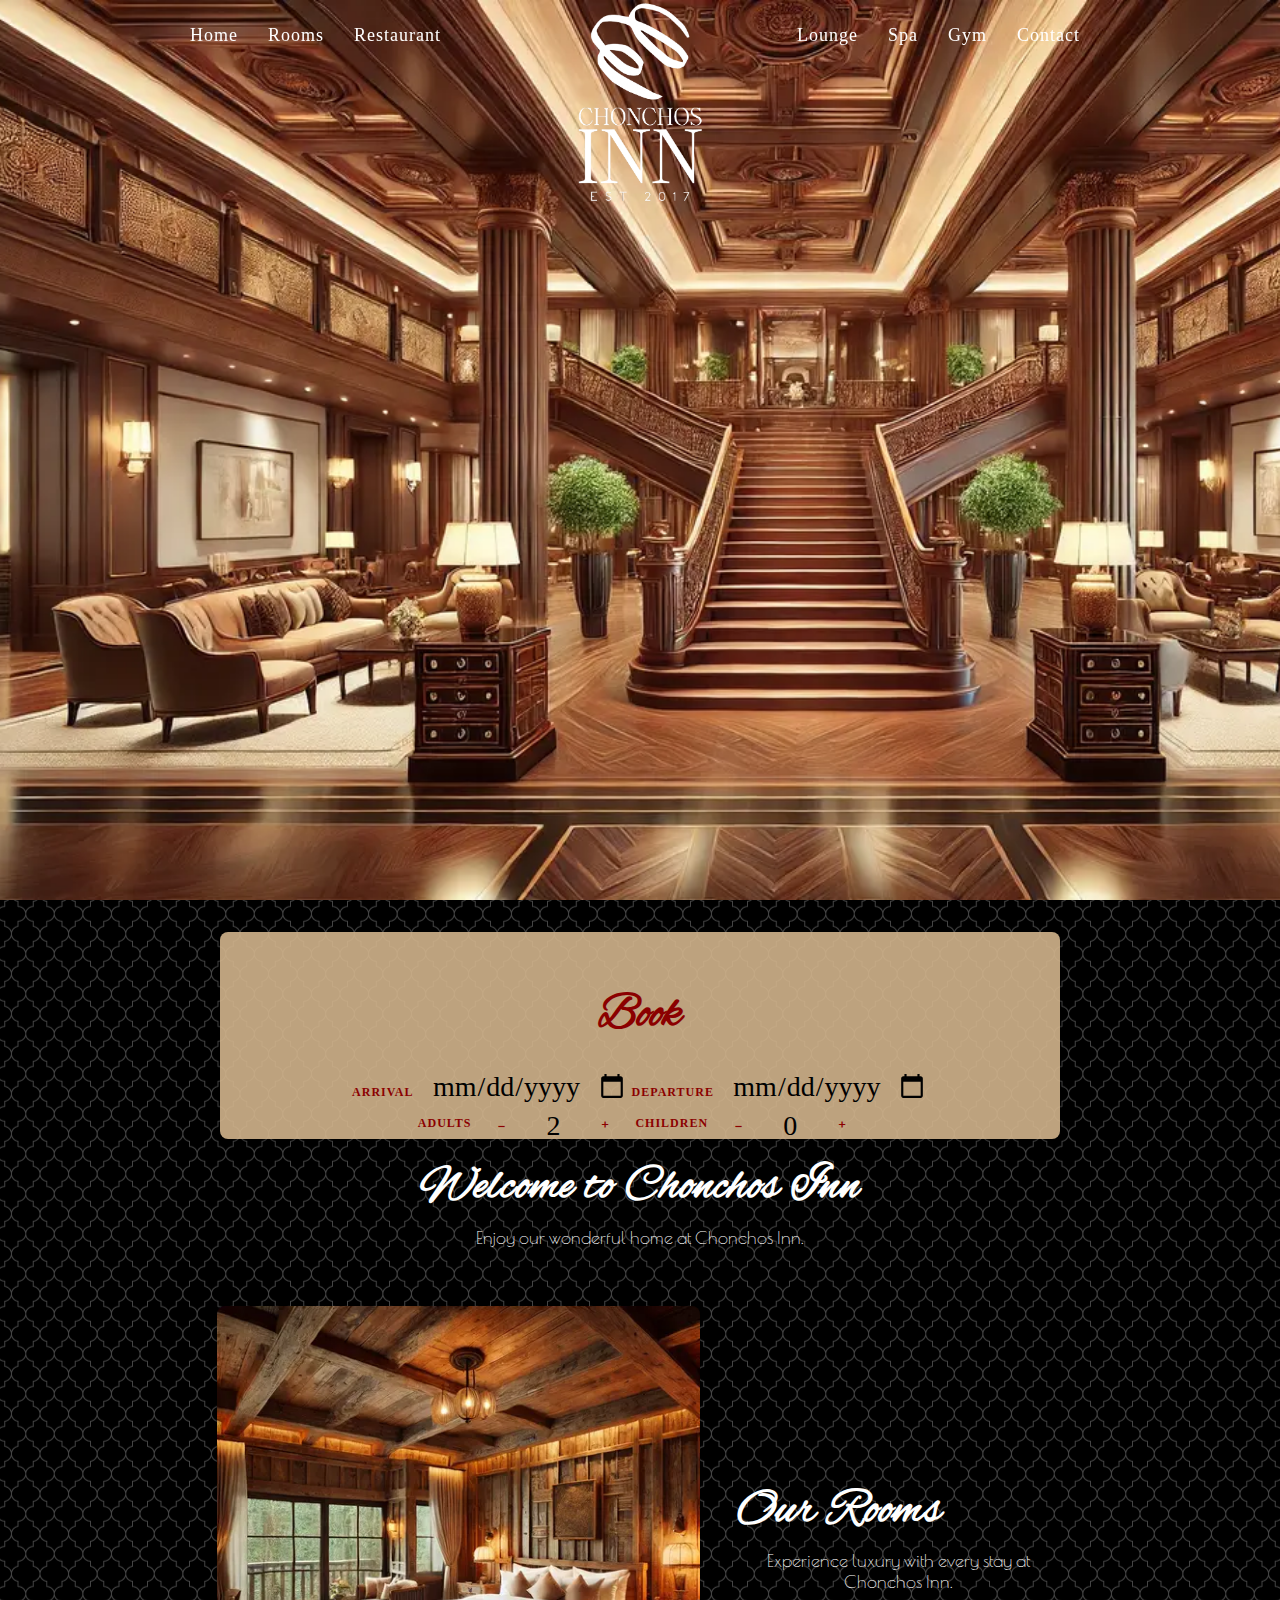
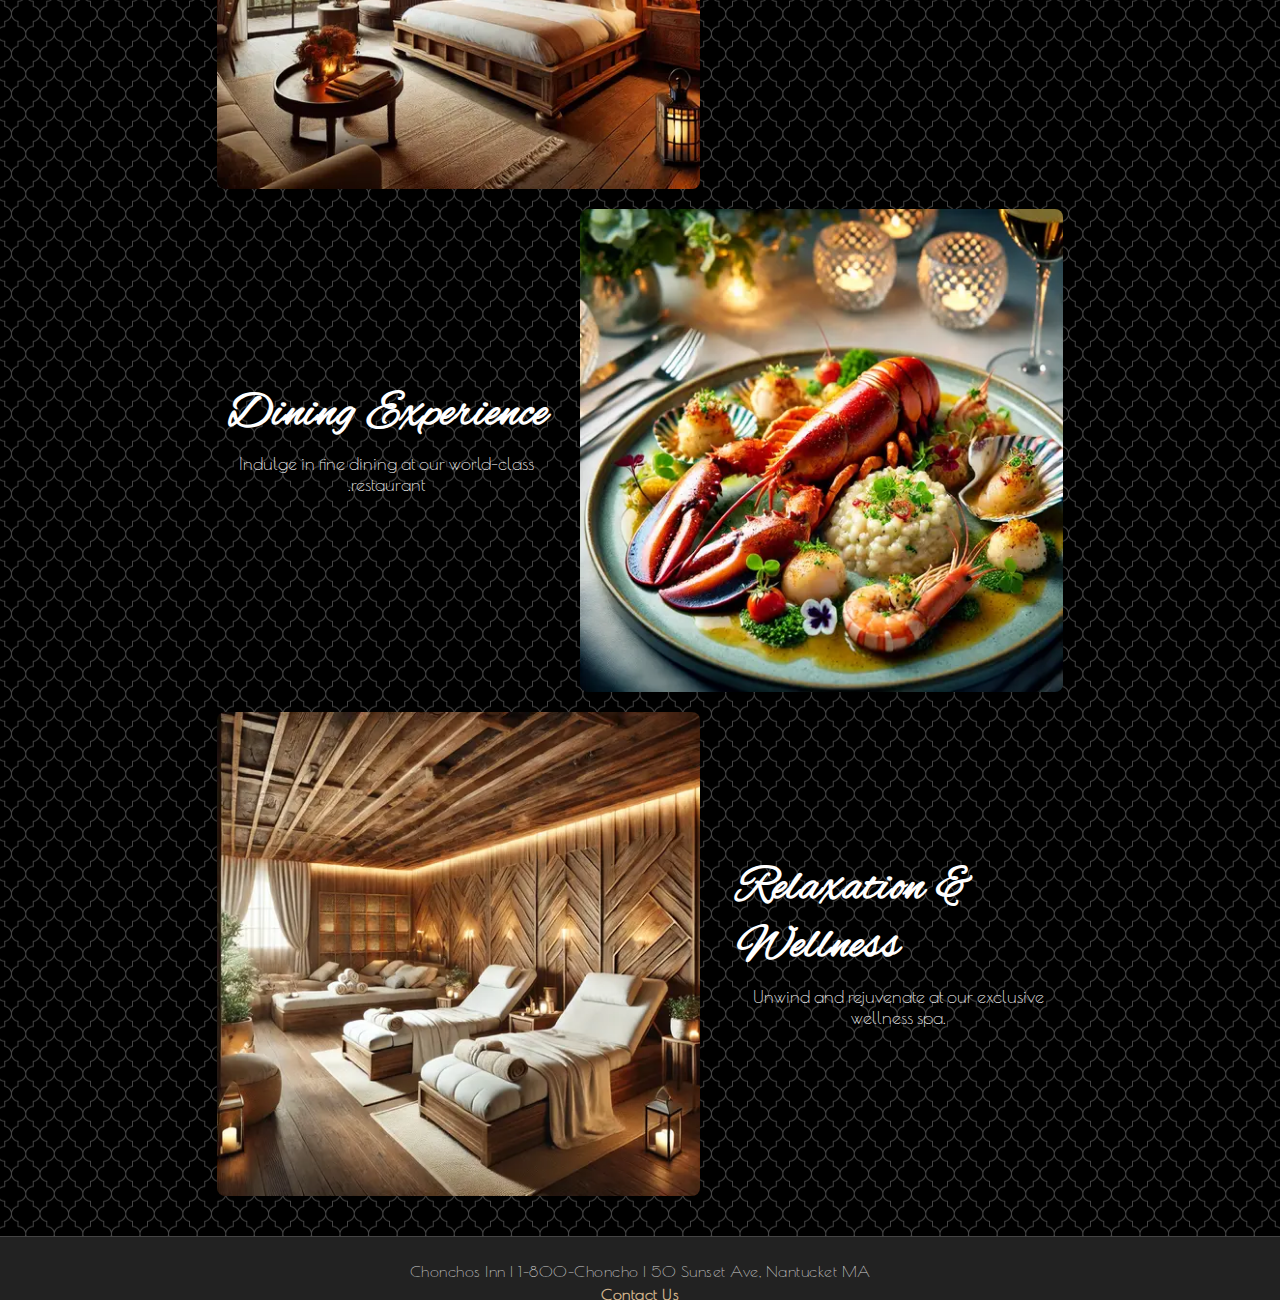
<file: index.html>
<!DOCTYPE html>
<html lang="en">
<head>
    <meta charset="UTF-8">
    <meta name="viewport" content="width=device-width, initial-scale=1.0">
    <title>Chonchos Inn - Home</title>
    <link rel="stylesheet" href="styles.css">
    <meta name="keywords" content="hotel, Chonchos Inn, rooms, booking, spa">
    <link href="https://fonts.googleapis.com/css2?family=Alex+Brush&display=swap" rel="stylesheet">
    <link href="https://fonts.googleapis.com/css2?family=Poiret+One&display=swap" rel="stylesheet">
</head>
<body>

    <div id="home-section" style="background-image: url('lobby.webp'); background-position: -17px center;">
        <a href="index.html">
            <img src="logo.png" alt="Logo" class="logo-visible">
        </a>
    </div>

    <div class="pattern-container">

<div class="header-container">
    <div class="mobile-menu-button" onclick="toggleMobileMenu()">
        &#9776; 
    </div>

    <nav class="persistent-nav">
        <div class="nav-left">
            <ul>
                <li><a href="index.html">Home</a></li>
                <li><a href="rooms.html">Rooms</a></li>
                <li><a href="restaurant.html">Restaurant</a></li>
            </ul>
        </div>
        <div class="nav-right">
            <ul>
                <li><a href="lounge.html">Lounge</a></li>
                <li><a href="spa.html">Spa</a></li>
                <li><a href="gym.html">Gym</a></li>
                <li><a href="contact.html">Contact</a></li>
            </ul>
        </div>
    </nav>
    
    <nav class="mobile-menu">
        <ul>
            <li><a href="index.html">Home</a></li>
            <li><a href="rooms.html">Rooms</a></li>
            <li><a href="restaurant.html">Restaurant</a></li>
            <li><a href="lounge.html">Lounge</a></li>
            <li><a href="spa.html">Spa</a></li>
            <li><a href="gym.html">Gym</a></li>
            <li><a href="contact.html">Contact</a></li>
        </ul>
    </nav>

    <header class="header">
        <a href="index.html" class="logo-link">
            <img src="head_logo.png" alt="Chonchos Inn Logo" class="head-logo">
        </a>
    </header>
</div>

<br>

        <div id="search-section">
            <h2>Book</h2>
            <div id="search-bar">
                <form action="room_search.html" method="GET">
                    <!-- Arrival Date -->
                    <label for="start-date">Arrival</label>
                    <input type="date" id="start-date" name="start_date" required>

                    <!-- Departure Date -->
                    <label for="end-date">Departure</label>
                    <input type="date" id="end-date" name="end_date" required>

                    <!-- Adults and Children -->
                    <div class="guest-fields">
                        <label for="adults">Adults</label>
                        <button type="button" class="quantity-control" onclick="decrease('adults')">-</button>
                        <input type="number" id="adults" name="adults" min="1" value="2" required>
                        <button type="button" class="quantity-control" onclick="increase('adults')">+</button>

                        <label for="children">Children</label>
                        <button type="button" class="quantity-control" onclick="decrease('children')">-</button>
                        <input type="number" id="children" name="children" min="0" value="0">
                        <button type="button" class="quantity-control" onclick="increase('children')">+</button>
                    </div>

                    <!-- Search button on a new line -->
                    <div class="submit-button-container">
                        <button type="button" class="check-availability" onclick="checkAvailability()">Check Availability</button>
                    </div>
                    <br>
                </form>
            </div>
        </div>

        <!-- Main Content -->
        <main>
            <section>
                <h1>Welcome to Chonchos Inn</h1>
                <p>Enjoy our wonderful home at Chonchos Inn.</p>
            </section>

            <br>
        
            <section class="diagonal-gallery">
                <!-- Rooms Section -->
                <div class="diagonal-item">
                    <a href="rooms.html">
                        <img src="rooms1.webp" alt="Luxurious rooms at Chonchos Inn">
                    </a>
                    <div class="text-content">
                        <h2>Our Rooms</h2>
                        <p>Experience luxury with every stay at Chonchos Inn.</p>
                    </div>
                </div>
        
                <!-- Restaurant Section -->
                <div class="diagonal-item reverse">
                    <a href="restaurant.html">
                        <img src="food1.webp" alt="Dining at Chonchos Inn">
                    </a>
                    <div class="text-content">
                        <h2>Dining Experience</h2>
                        <p>Indulge in fine dining at our world-class restaurant.</p>
                    </div>
                </div>
        
                <!-- Health & Wellness Section -->
                <div class="diagonal-item">
                    <a href="spa.html">
                        <img src="spa1.webp" alt="Health and wellness facilities at Chonchos Inn">
                    </a>
                    <div class="text-content">
                        <h2>Relaxation & Wellness</h2>
                        <p>Unwind and rejuvenate at our exclusive wellness spa.</p>
                    </div>
                </div>
            </section>
        </main>

         <!-- Footer Section -->
    <footer class="footer">
        <p>Chonchos Inn | 1-800-Choncho | 50 Sunset Ave, Nantucket MA</p>
        <p><a href="contact.html?scrollToForm=true">Contact Us</a></p>
    </footer>

    </div> 

    <!-- jQuery library -->
    <script src="https://code.jquery.com/jquery-3.6.0.min.js"></script>

    <script src="script.js"></script>
    <script>
        $(document).ready(function() {
            $('#search-section').hide();

            $('#search-section').slideDown(1200); 
        });

        function increase(fieldId) {
            const field = document.getElementById(fieldId);
            if (field) {
                field.value = parseInt(field.value) + 1;
            }
        }

        function decrease(fieldId) {
            const field = document.getElementById(fieldId);
            if (field) {
                const newValue = parseInt(field.value) - 1;
                if (newValue >= parseInt(field.min)) {
                    field.value = newValue;
                }
            }
        }

        function checkAvailability() {
            // Get form values
            const startDate = document.getElementById("start-date").value;
            const endDate = document.getElementById("end-date").value;
            const adults = parseInt(document.getElementById("adults").value) || 0;
            const children = parseInt(document.getElementById("children").value) || 0;

            // Check if dates are filled
            if (!startDate) {
                alert("Please select an arrival date.");
                return;
            }
            if (!endDate) {
                alert("Please select a departure date.");
                return;
            }

            // Check if departure date is after arrival date
            if (new Date(startDate) >= new Date(endDate)) {
                alert("Departure date must be after arrival date.");
                return;
            }

            // Check if at least 1 adult is selected
            if (adults < 1) {
                alert("Please select at least one adult.");
                return;
            }

            // Calculate total guests and determine available rooms
            const totalGuests = adults + children;
            let availableRooms = [];
            if (totalGuests <= 2) {
                availableRooms = ["Honeymoon", "Standard", "Deluxe", "Suite"];
            } else if (totalGuests <= 4) {
                availableRooms = ["Standard", "Deluxe", "Suite"];
            } else if (totalGuests <= 6) {
                availableRooms = ["Deluxe", "Suite"];
            } else {
                availableRooms = ["Suite"];
            }

            // Build query parameters
            const queryParams = new URLSearchParams({
                rooms: availableRooms.join(","),
                start_date: startDate,
                end_date: endDate,
                adults: adults,
                children: children,
            });

            // Redirect to room search page with query parameters
            window.location.href = `room_search.html?${queryParams.toString()}`;
        }
    </script>
</body>
</html>
</file>
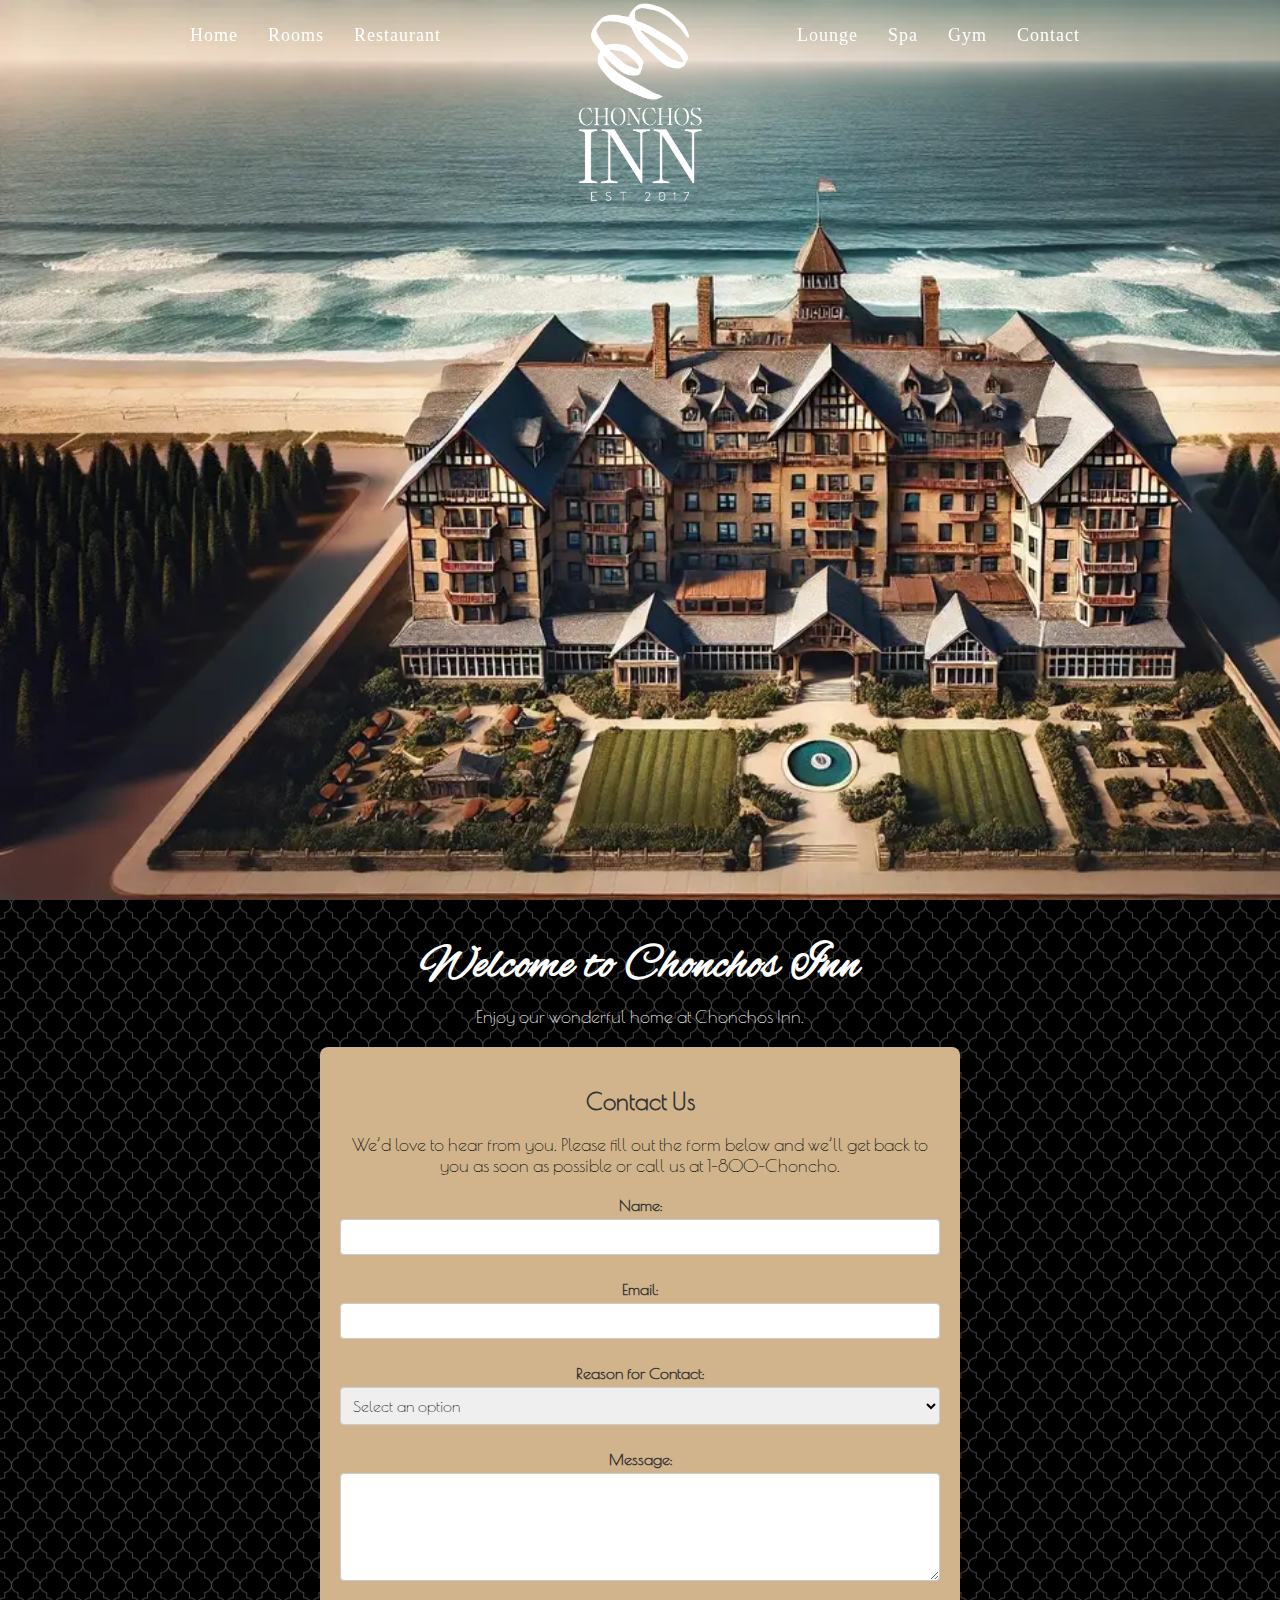
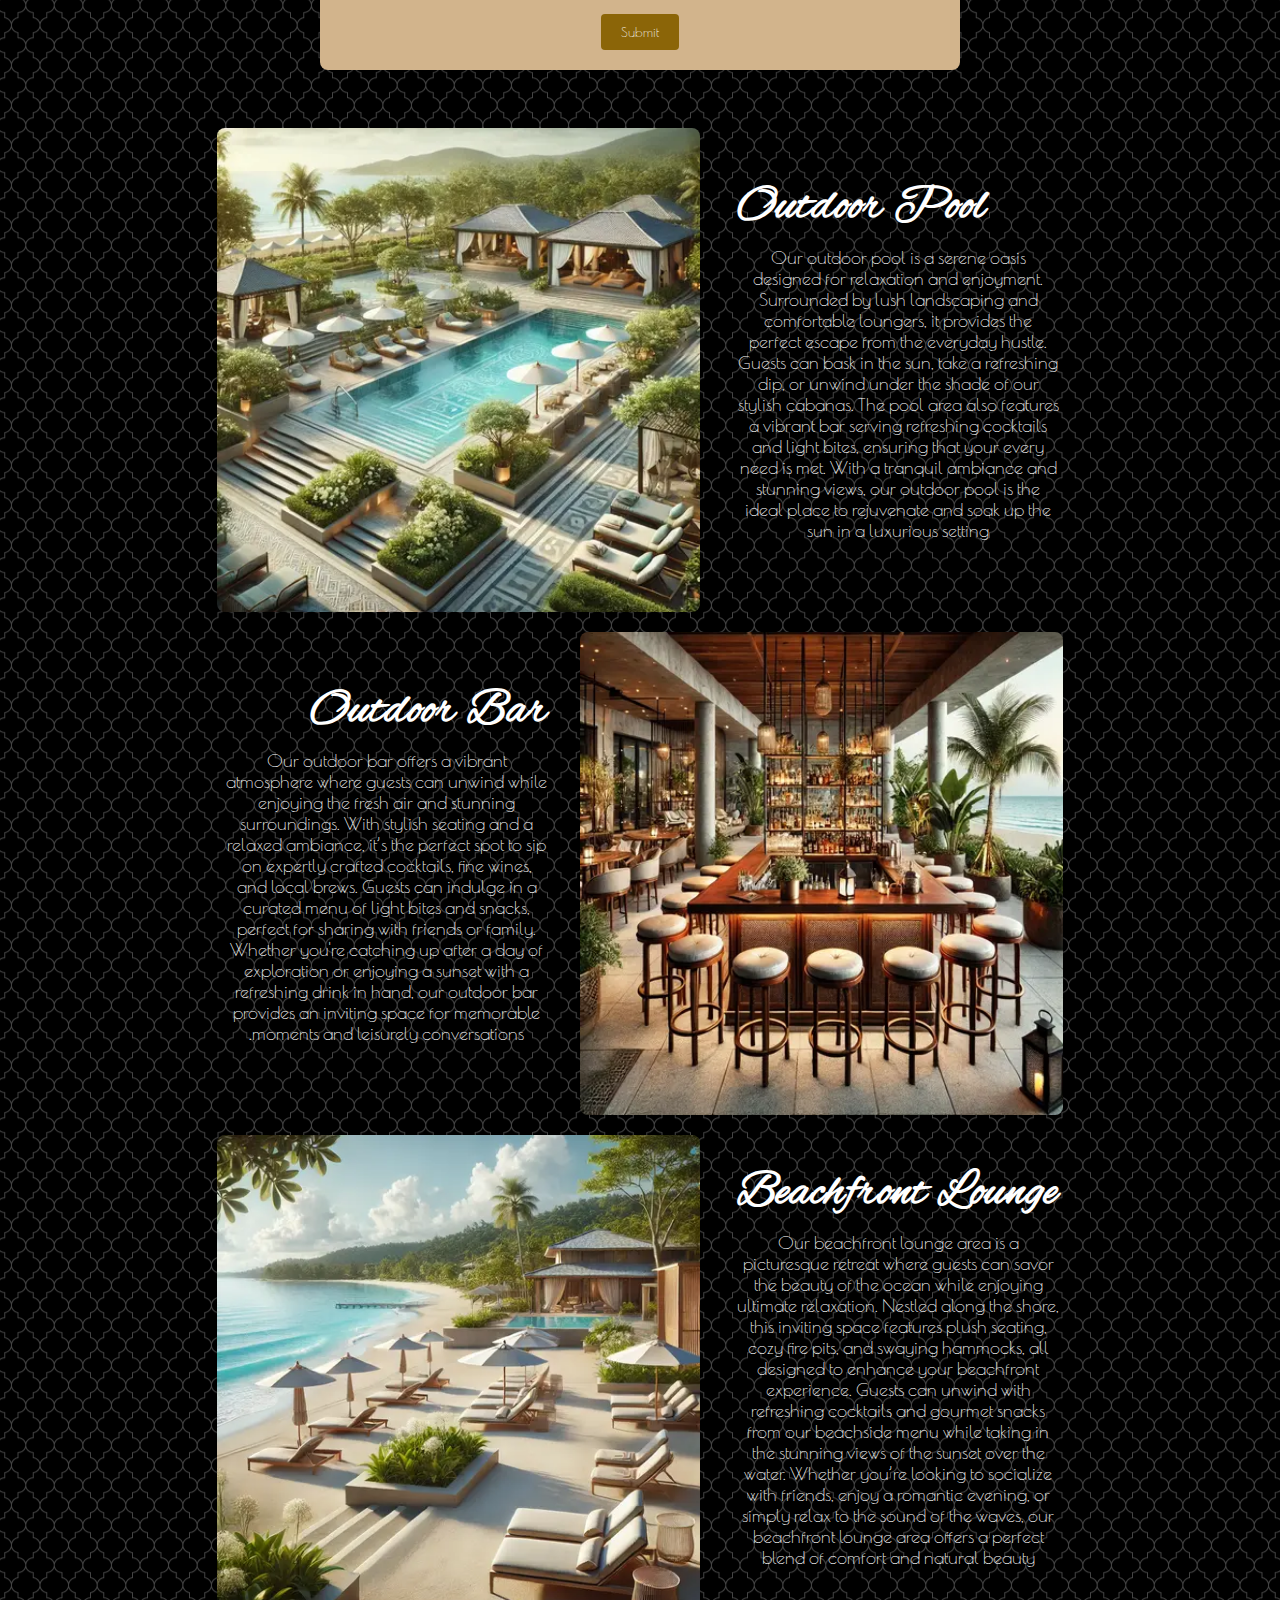
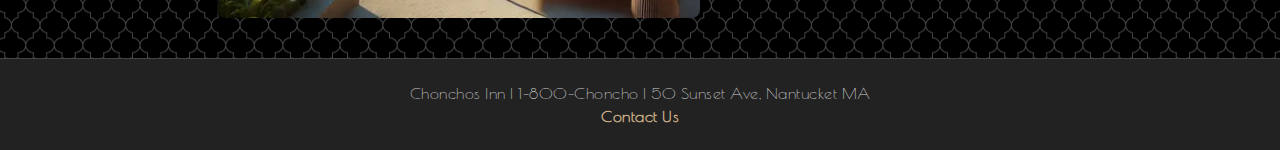
<file: contact.html>
<!DOCTYPE html>
<html lang="en">
<head>
    <meta charset="UTF-8">
    <meta name="viewport" content="width=device-width, initial-scale=1.0">
    <title>Chonchos Inn - Contact</title>
    <link rel="stylesheet" href="styles.css">
    <link href="https://fonts.googleapis.com/css2?family=Alex+Brush&display=swap" rel="stylesheet">
    <link href="https://fonts.googleapis.com/css2?family=Poiret+One&display=swap" rel="stylesheet">
</head>
<body>

    <!-- Logo formatting -->
    <div id="home-section" style="background-image: url('contact.webp');">
        <a href="index.html">
            <img src="logo.png" alt="Logo" class="logo-visible">
        </a>
    </div>

    <div class="pattern-container"> 

      <div class="header-container">
        <!-- Mobile menu button -->
        <div class="mobile-menu-button" onclick="toggleMobileMenu()">
            &#9776;
        </div>
    
        <nav class="persistent-nav">
            <div class="nav-left">
                <ul>
                    <li><a href="index.html">Home</a></li>
                    <li><a href="rooms.html">Rooms</a></li>
                    <li><a href="restaurant.html">Restaurant</a></li>
                </ul>
            </div>
            <div class="nav-right">
                <ul>
                    <li><a href="lounge.html">Lounge</a></li>
                    <li><a href="spa.html">Spa</a></li>
                    <li><a href="gym.html">Gym</a></li>
                    <li><a href="contact.html">Contact</a></li>
                </ul>
            </div>
        </nav>
        
        <!-- Mobile menu -->
        <nav class="mobile-menu">
            <ul>
                <li><a href="index.html">Home</a></li>
                <li><a href="rooms.html">Rooms</a></li>
                <li><a href="restaurant.html">Restaurant</a></li>
                <li><a href="lounge.html">Lounge</a></li>
                <li><a href="spa.html">Spa</a></li>
                <li><a href="gym.html">Gym</a></li>
                <li><a href="contact.html">Contact</a></li>
            </ul>
        </nav>
    
        <header class="header">
            <a href="index.html" class="logo-link">
                <img src="head_logo.png" alt="Chonchos Inn Logo" class="head-logo">
            </a>
        </header>
    </div>

   <main>
    <br>

    <section>
        <h1>Welcome to Chonchos Inn</h1>
        <p>Enjoy our wonderful home at Chonchos Inn.</p>
    </section>

    <section id="contact-form-section">
        <h2>Contact Us</h2>
        <p>We’d love to hear from you. Please fill out the form below and we’ll get back to you as soon as possible or call us at 1-800-Choncho.</p>
        
        <form action="contact_form_submission.html" method="POST" class="contact-form">
            <!-- Name input -->
            <label for="name">Name:</label>
            <input type="text" id="name" name="name" required>
    
            <!-- Email input -->
            <label for="email">Email:</label>
            <input type="email" id="email" name="email" required>
    
            <!-- Reason for contact -->
            <label for="reason">Reason for Contact:</label>
            <select id="reason" name="reason" required>
                <option value="" disabled selected>Select an option</option>
                <option value="booking">Booking Inquiry</option>
                <option value="general">General Question</option>
                <option value="feedback">Feedback</option>
                <option value="other">Other</option>
            </select>
    
            <!-- Message text area -->
            <label for="message">Message:</label>
            <textarea id="message" name="message" rows="5" required></textarea>
    
            <!-- Submit button -->
            <div class="submit-button-container">
                <button type="submit" class="submit-button">Submit</button>
            </div>
        </form>
    </section>

    <br>

    <section class="diagonal-gallery">
        <div class="diagonal-item">
                <img src="contact1.webp" alt="Luxurious rooms at Chonchos Inn">
            <div class="text-content">
                <h2>Outdoor Pool</h2>
                <p>Our outdoor pool is a serene oasis designed for relaxation and enjoyment. Surrounded by lush landscaping and comfortable loungers, it provides the perfect escape from the everyday hustle. Guests can bask in the sun, take a refreshing dip, or unwind under the shade of our stylish cabanas. The pool area also features a vibrant bar serving refreshing cocktails and light bites, ensuring that your every need is met. With a tranquil ambiance and stunning views, our outdoor pool is the ideal place to rejuvenate and soak up the sun in a luxurious setting</p>
            </div>
        </div>

        <div class="diagonal-item reverse">
                <img src="contact2.webp" alt="Dining at Chonchos Inn">
            <div class="text-content">
                <h2>Outdoor Bar</h2>
                <p>Our outdoor bar offers a vibrant atmosphere where guests can unwind while enjoying the fresh air and stunning surroundings. With stylish seating and a relaxed ambiance, it’s the perfect spot to sip on expertly crafted cocktails, fine wines, and local brews. Guests can indulge in a curated menu of light bites and snacks, perfect for sharing with friends or family. Whether you're catching up after a day of exploration or enjoying a sunset with a refreshing drink in hand, our outdoor bar provides an inviting space for memorable moments and leisurely conversations.</p>
            </div>
        </div>

        <div class="diagonal-item">
                <img src="contact3.webp" alt="Health and wellness facilities at Chonchos Inn">
            <div class="text-content">
                <h2>Beachfront Lounge</h2>
                <p>Our beachfront lounge area is a picturesque retreat where guests can savor the beauty of the ocean while enjoying ultimate relaxation. Nestled along the shore, this inviting space features plush seating, cozy fire pits, and swaying hammocks, all designed to enhance your beachfront experience. Guests can unwind with refreshing cocktails and gourmet snacks from our beachside menu while taking in the stunning views of the sunset over the water. Whether you’re looking to socialize with friends, enjoy a romantic evening, or simply relax to the sound of the waves, our beachfront lounge area offers a perfect blend of comfort and natural beauty</p>
            </div>
        </div>
    </section>
</main>

    <!-- Footer Section -->
    <footer class="footer">
        <p>Chonchos Inn | 1-800-Choncho | 50 Sunset Ave, Nantucket MA</p>
        <p><a href="contact.html?scrollToForm=true">Contact Us</a></p>
    </footer>

</div> 
<script>
    // Check URL parameter to scroll to the contact form section only if navigated with a specific parameter
    window.onload = () => {
        const params = new URLSearchParams(window.location.search);
        if (params.get('scrollToForm') === 'true') {
            const contactFormSection = document.getElementById("contact-form-section");
            const targetPosition = contactFormSection.getBoundingClientRect().top + window.pageYOffset - 220;
            const duration = 2000; // Smooth scroll duration
            smoothScrollTo(targetPosition, duration);
        }
    };

    function smoothScrollTo(targetPosition, duration) {
        const startPosition = window.pageYOffset;
        const distance = targetPosition - startPosition;
        let startTime = null;

        function animationScroll(currentTime) {
            if (!startTime) startTime = currentTime;
            const timeElapsed = currentTime - startTime;
            const run = easeInOutQuad(timeElapsed, startPosition, distance, duration);
            window.scrollTo(0, run);

            if (timeElapsed < duration) requestAnimationFrame(animationScroll);
        }

        function easeInOutQuad(t, b, c, d) {
            t /= d / 2;
            if (t < 1) return c / 2 * t * t + b;
            t--;
            return -c / 2 * (t * (t - 2) - 1) + b;
        }

        requestAnimationFrame(animationScroll);
    }
</script>
    <!-- Handle scrolling behavior -->
    <script src="script.js"></script>
</body>
</html>
</file>
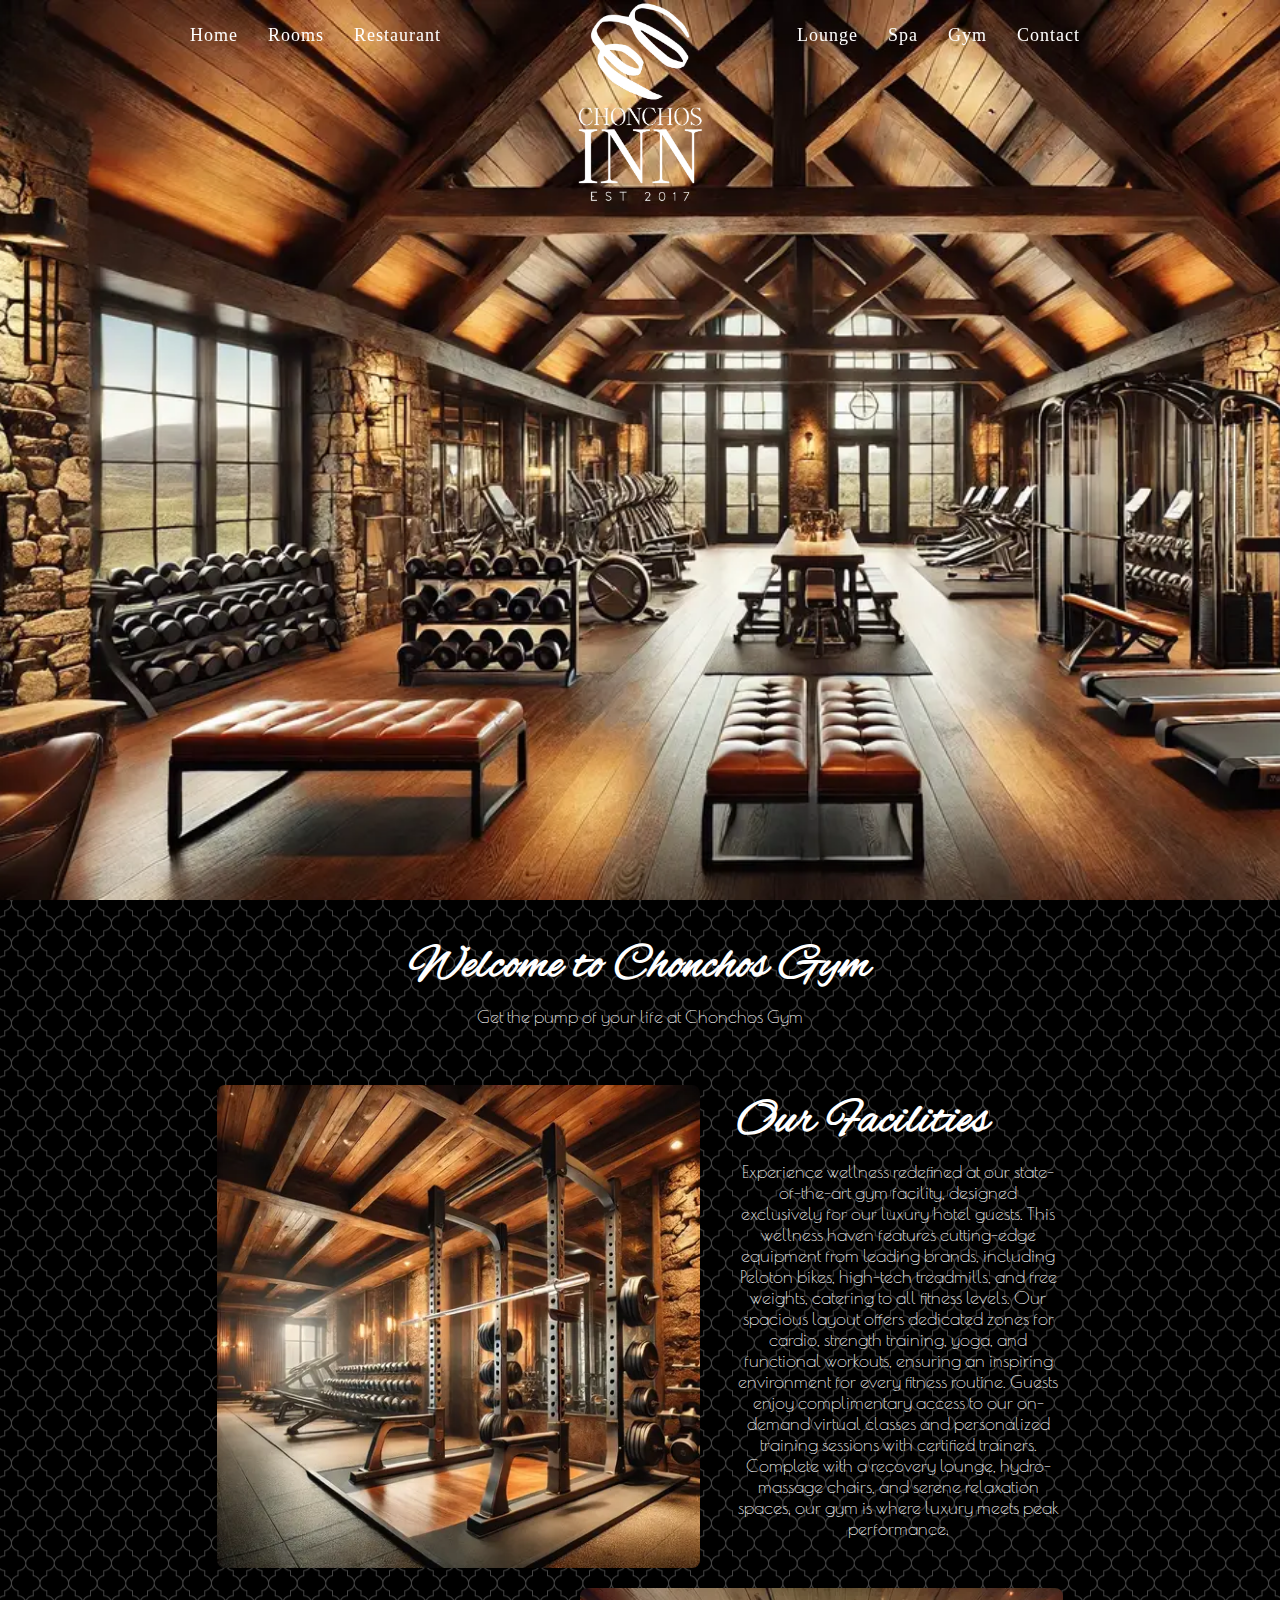
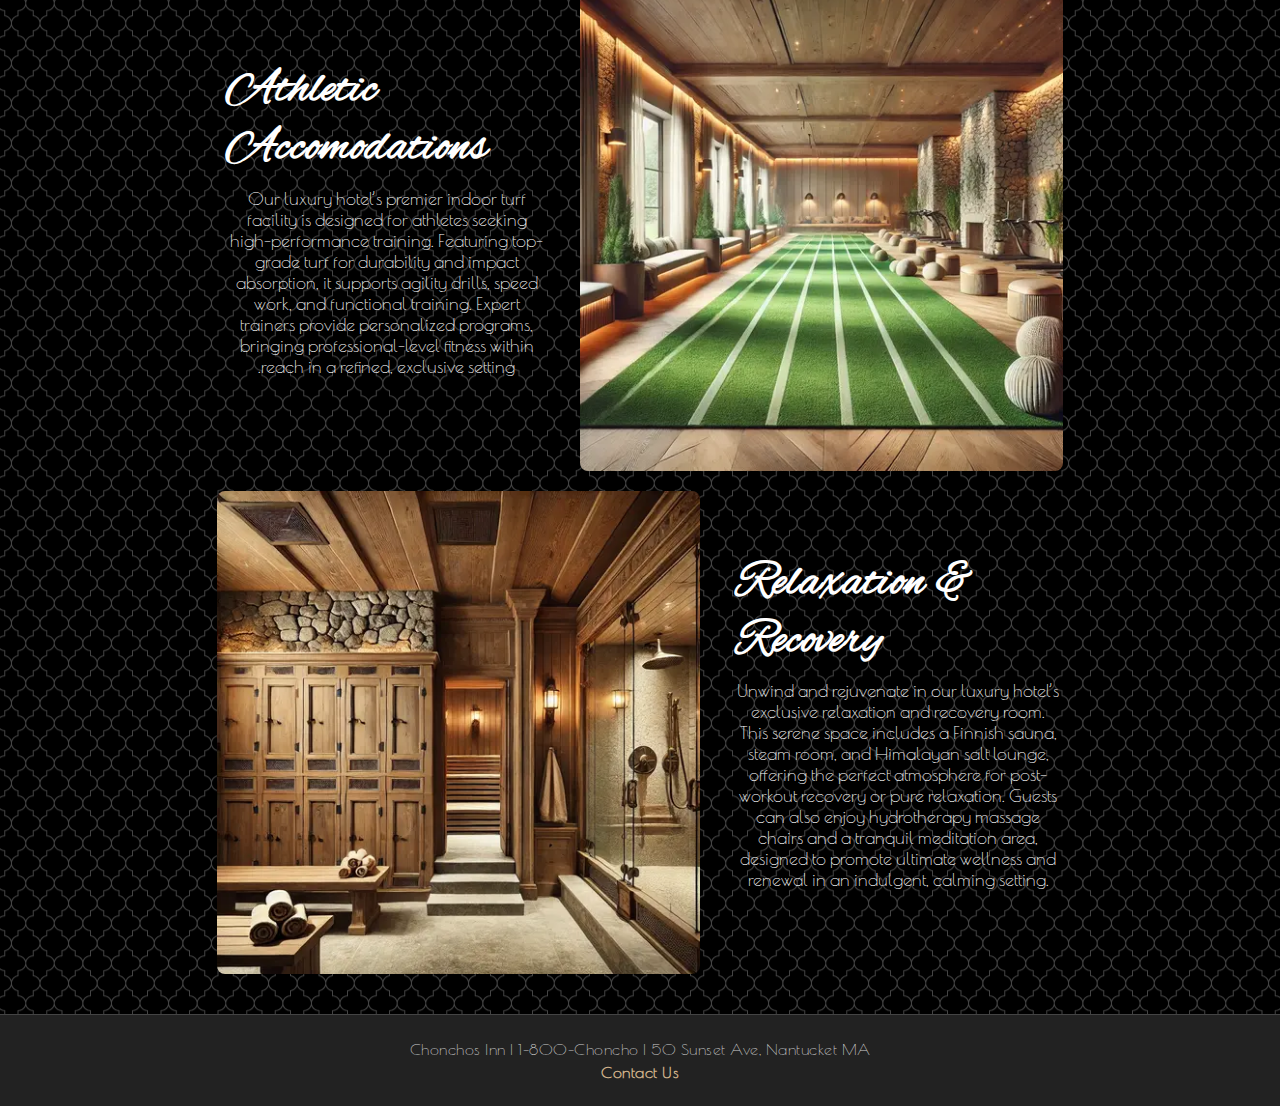
<file: gym.html>
<!DOCTYPE html>
<html lang="en">
<head>
    <meta charset="UTF-8">
    <meta name="viewport" content="width=device-width, initial-scale=1.0">
    <title>Chonchos Inn - Gym</title>
    <link rel="stylesheet" href="styles.css">
    <link href="https://fonts.googleapis.com/css2?family=Alex+Brush&display=swap" rel="stylesheet">
    <link href="https://fonts.googleapis.com/css2?family=Poiret+One&display=swap" rel="stylesheet">
</head>
<body>

    <div id="home-section" style="background-image: url('gym.webp'); background-position: -3px center;">
        <a href="index.html">
            <img src="logo.png" alt="Logo" class="logo-visible">
        </a>
    </div>

    <div class="pattern-container"> 

     <div class="header-container">
        <!-- Mobile menu button -->
        <div class="mobile-menu-button" onclick="toggleMobileMenu()">
            &#9776;
        </div>
    
        <nav class="persistent-nav">
            <div class="nav-left">
                <ul>
                    <li><a href="index.html">Home</a></li>
                    <li><a href="rooms.html">Rooms</a></li>
                    <li><a href="restaurant.html">Restaurant</a></li>
                </ul>
            </div>
            <div class="nav-right">
                <ul>
                    <li><a href="lounge.html">Lounge</a></li>
                    <li><a href="spa.html">Spa</a></li>
                    <li><a href="gym.html">Gym</a></li>
                    <li><a href="contact.html">Contact</a></li>
                </ul>
            </div>
        </nav>
        
        <nav class="mobile-menu">
            <ul>
                <li><a href="index.html">Home</a></li>
                <li><a href="rooms.html">Rooms</a></li>
                <li><a href="restaurant.html">Restaurant</a></li>
                <li><a href="lounge.html">Lounge</a></li>
                <li><a href="spa.html">Spa</a></li>
                <li><a href="gym.html">Gym</a></li>
                <li><a href="contact.html">Contact</a></li>
            </ul>
        </nav>
    
        <header class="header">
            <a href="index.html" class="logo-link">
                <img src="head_logo.png" alt="Chonchos Inn Logo" class="head-logo">
            </a>
        </header>
    </div>

   <main>
    <br>
    <section>
        <h1>Welcome to Chonchos Gym</h1>
        <p>Get the pump of your life at Chonchos Gym</p>
    </section>

    <br>

    <section class="diagonal-gallery">
        <div class="diagonal-item">
                <img src="gym1.webp" alt="Luxurious rooms at Chonchos Inn">
            <div class="text-content">
                <h2>Our Facilities</h2>
                <p> Experience wellness redefined at our state-of-the-art gym facility, designed exclusively for our luxury hotel guests. This wellness haven features cutting-edge equipment from leading brands, including Peloton bikes, high-tech treadmills, and free weights, catering to all fitness levels. Our spacious layout offers dedicated zones for cardio, strength training, yoga, and functional workouts, ensuring an inspiring environment for every fitness routine. Guests enjoy complimentary access to our on-demand virtual classes and personalized training sessions with certified trainers. Complete with a recovery lounge, hydro-massage chairs, and serene relaxation spaces, our gym is where luxury meets peak performance.</p>
            </div>
        </div>

        <div class="diagonal-item reverse">
                <img src="gym2.webp" alt="Dining at Chonchos Inn">
            <div class="text-content">
                <h2>Athletic Accomodations</h2>
                <p>Our luxury hotel’s premier indoor turf facility is designed for athletes seeking high-performance training. Featuring top-grade turf for durability and impact absorption, it supports agility drills, speed work, and functional training. Expert trainers provide personalized programs, bringing professional-level fitness within reach in a refined, exclusive setting.</p>
            </div>
        </div>

        <div class="diagonal-item">
                <img src="gym3.webp" alt="Health and wellness facilities at Chonchos Inn">
            <div class="text-content">
                <h2>Relaxation & Recovery</h2>
                <p>Unwind and rejuvenate in our luxury hotel’s exclusive relaxation and recovery room. This serene space includes a Finnish sauna, steam room, and Himalayan salt lounge, offering the perfect atmosphere for post-workout recovery or pure relaxation. Guests can also enjoy hydrotherapy massage chairs and a tranquil meditation area, designed to promote ultimate wellness and renewal in an indulgent, calming setting.</p>
            </div>
        </div>
    </section>
</main>

    <!-- Footer Section -->
    <footer class="footer">
        <p>Chonchos Inn | 1-800-Choncho | 50 Sunset Ave, Nantucket MA</p>
        <p><a href="contact.html?scrollToForm=true">Contact Us</a></p>
    </footer>

</div> 

    <!-- Handle scrolling behavior -->
    <script src="script.js"></script>
</body>
</html>
</file>
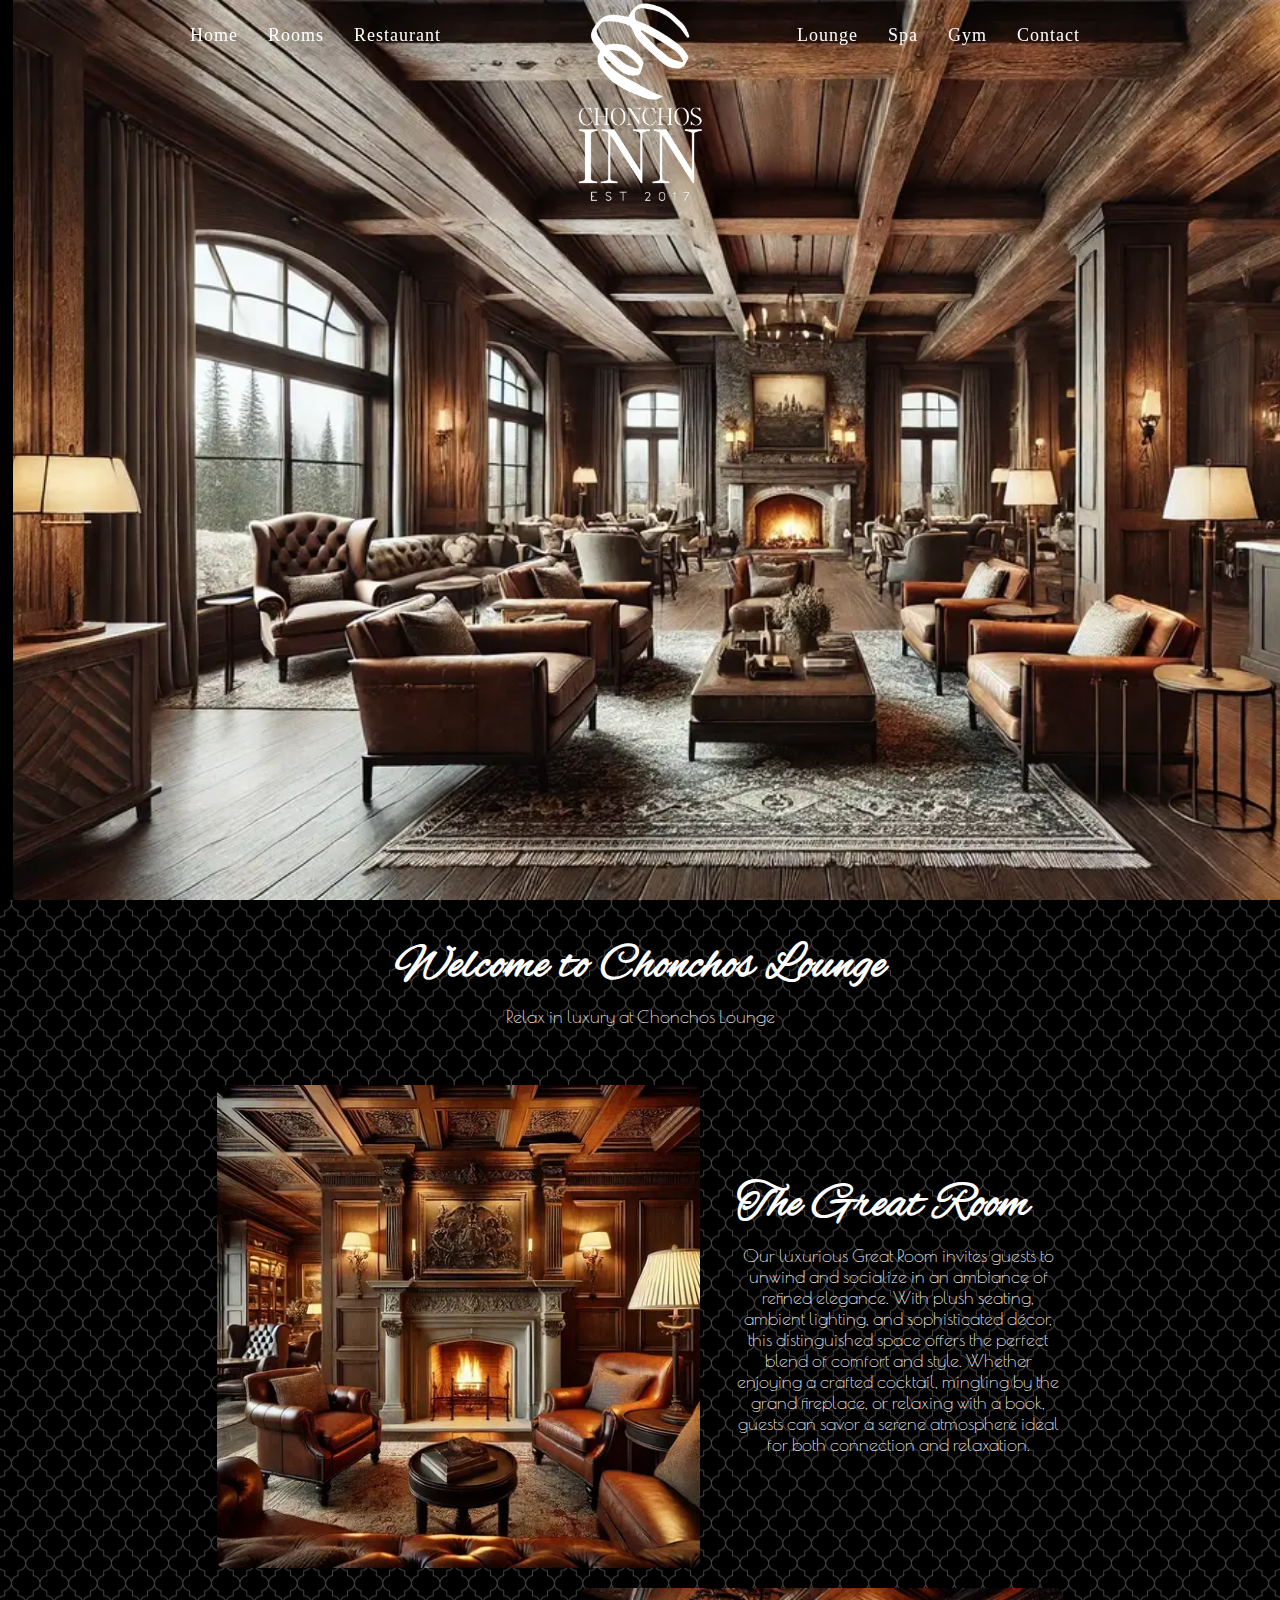
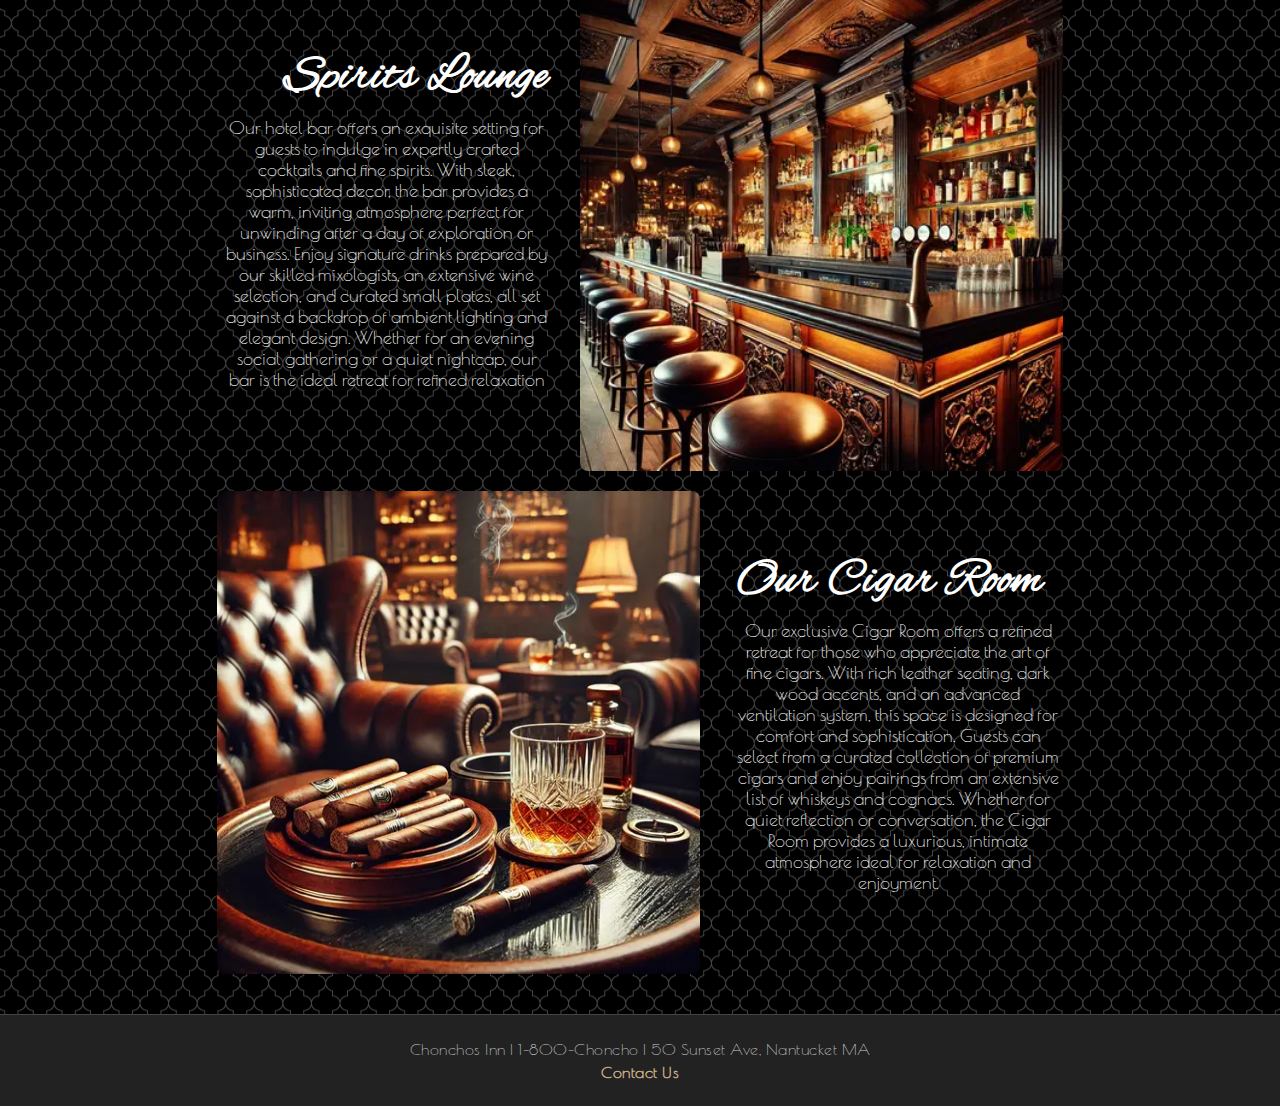
<file: lounge.html>
<!DOCTYPE html>
<html lang="en">
<head>
    <meta charset="UTF-8">
    <meta name="viewport" content="width=device-width, initial-scale=1.0">
    <title>Chonchos Inn - Lounge</title>
    <link rel="stylesheet" href="styles.css">
    <link href="https://fonts.googleapis.com/css2?family=Alex+Brush&display=swap" rel="stylesheet">
    <link href="https://fonts.googleapis.com/css2?family=Poiret+One&display=swap" rel="stylesheet">
    <style>
        /* Internal style */
        #home-section {
            position: relative;
            height: 100vh;
            background: url('lounge.webp') no-repeat center;
            background-position: -25px center; /* Adjusted background position */
            background-size: cover;
            display: flex;
            justify-content: center;
            align-items: flex-start;
        }

        /* Black overlay on the left side */
        #home-section::before {
            content: '';
            position: absolute;
            top: 0;
            left: 0;
            width: 1%;
            height: 100%;
            background-color: black;
            z-index: 1;
        }
    </style>
</head>
<body>

    <!-- Full-screen background section with centered logo -->
    <div id="home-section">
        <a href="index.html">
            <img src="logo.png" alt="Logo" class="logo-visible">
        </a>
    </div>

    <div class="pattern-container"> 

    <!-- Header Container for unified header and nav appearance -->
    <div class="header-container">
        <div class="mobile-menu-button" onclick="toggleMobileMenu()">
            &#9776;
        </div>
    
        <nav class="persistent-nav">
            <div class="nav-left">
                <ul>
                    <li><a href="index.html">Home</a></li>
                    <li><a href="rooms.html">Rooms</a></li>
                    <li><a href="restaurant.html">Restaurant</a></li>
                </ul>
            </div>
            <div class="nav-right">
                <ul>
                    <li><a href="lounge.html">Lounge</a></li>
                    <li><a href="spa.html">Spa</a></li>
                    <li><a href="gym.html">Gym</a></li>
                    <li><a href="contact.html">Contact</a></li>
                </ul>
            </div>
        </nav>
        
        <!-- Mobile Menu -->
        <nav class="mobile-menu">
            <ul>
                <li><a href="index.html">Home</a></li>
                <li><a href="rooms.html">Rooms</a></li>
                <li><a href="restaurant.html">Restaurant</a></li>
                <li><a href="lounge.html">Lounge</a></li>
                <li><a href="spa.html">Spa</a></li>
                <li><a href="gym.html">Gym</a></li>
                <li><a href="contact.html">Contact</a></li>
            </ul>
        </nav>
    
        <!-- Logo section -->
        <header class="header">
            <a href="index.html" class="logo-link">
                <img src="head_logo.png" alt="Chonchos Inn Logo" class="head-logo">
            </a>
        </header>
    </div>
    
    <!-- Main Content -->
    <main>
        <br>
        <section>
            <h1>Welcome to Chonchos Lounge </h1>
            <p>Relax in luxury at Chonchos Lounge</p>
        </section>

        <br>
    
        <section class="diagonal-gallery">
            <div class="diagonal-item">
                    <img src="lounge1.webp" alt="Luxurious rooms at Chonchos Inn">
                <div class="text-content">
                    <h2>The Great Room</h2>
                    <p>Our luxurious Great Room invites guests to unwind and socialize in an ambiance of refined elegance. With plush seating, ambient lighting, and sophisticated décor, this distinguished space offers the perfect blend of comfort and style. Whether enjoying a crafted cocktail, mingling by the grand fireplace, or relaxing with a book, guests can savor a serene atmosphere ideal for both connection and relaxation.</p>
                </div>
            </div>
    
            <div class="diagonal-item reverse">
                    <img src="lounge2.webp" alt="Dining at Chonchos Inn">
                <div class="text-content">
                    <h2>Spirits Lounge</h2>
                    <p>Our hotel bar offers an exquisite setting for guests to indulge in expertly crafted cocktails and fine spirits. With sleek, sophisticated decor, the bar provides a warm, inviting atmosphere perfect for unwinding after a day of exploration or business. Enjoy signature drinks prepared by our skilled mixologists, an extensive wine selection, and curated small plates, all set against a backdrop of ambient lighting and elegant design. Whether for an evening social gathering or a quiet nightcap, our bar is the ideal retreat for refined relaxation</p>
                </div>
            </div>
    
            <div class="diagonal-item">
                    <img src="lounge3.webp" alt="Health and wellness facilities at Chonchos Inn">
                <div class="text-content">
                    <h2>Our Cigar Room</h2>
                    <p>Our exclusive Cigar Room offers a refined retreat for those who appreciate the art of fine cigars. With rich leather seating, dark wood accents, and an advanced ventilation system, this space is designed for comfort and sophistication. Guests can select from a curated collection of premium cigars and enjoy pairings from an extensive list of whiskeys and cognacs. Whether for quiet reflection or conversation, the Cigar Room provides a luxurious, intimate atmosphere ideal for relaxation and enjoyment.</p>
                </div>
            </div>
        </section>
    </main>

    <!-- Footer Section -->
    <footer class="footer">
        <p>Chonchos Inn | 1-800-Choncho | 50 Sunset Ave, Nantucket MA</p>
        <p><a href="contact.html?scrollToForm=true">Contact Us</a></p>
    </footer>

</div> 

    <script src="script.js"></script>
</body>
</html>
</file>
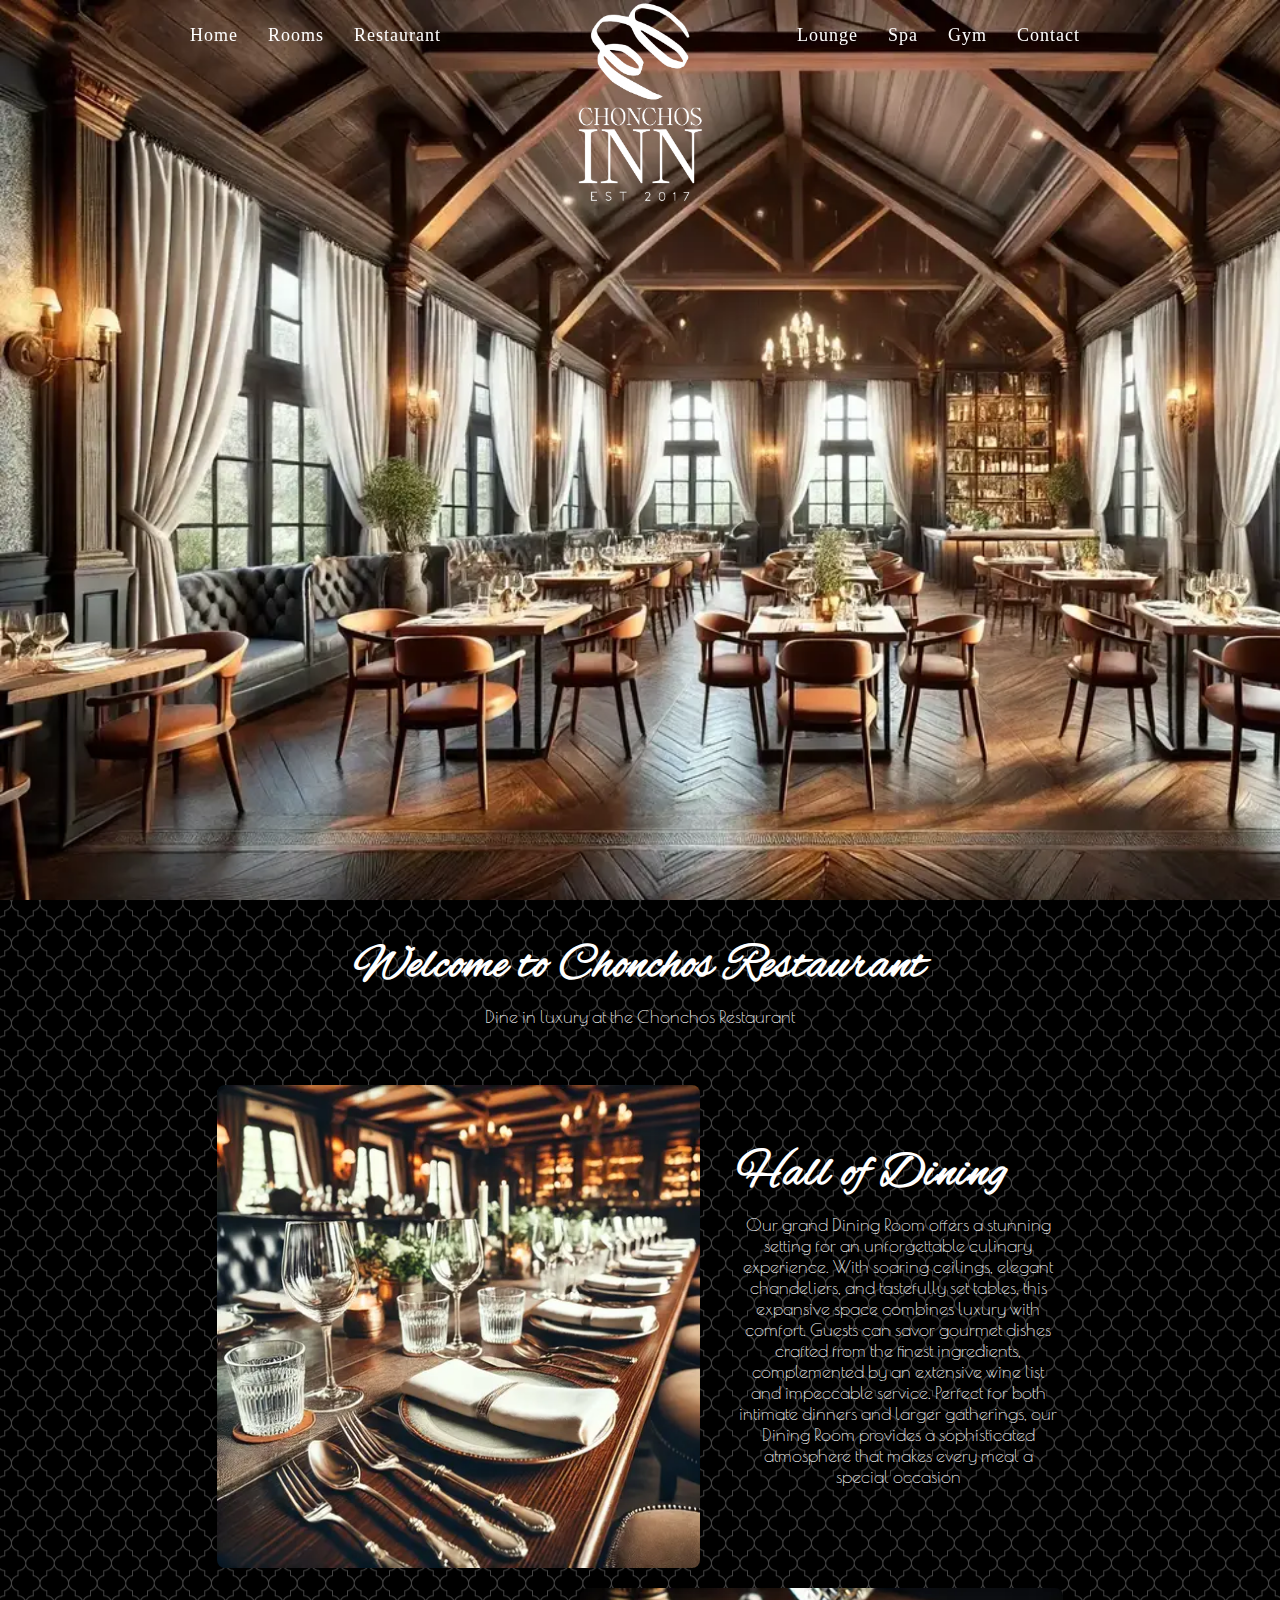
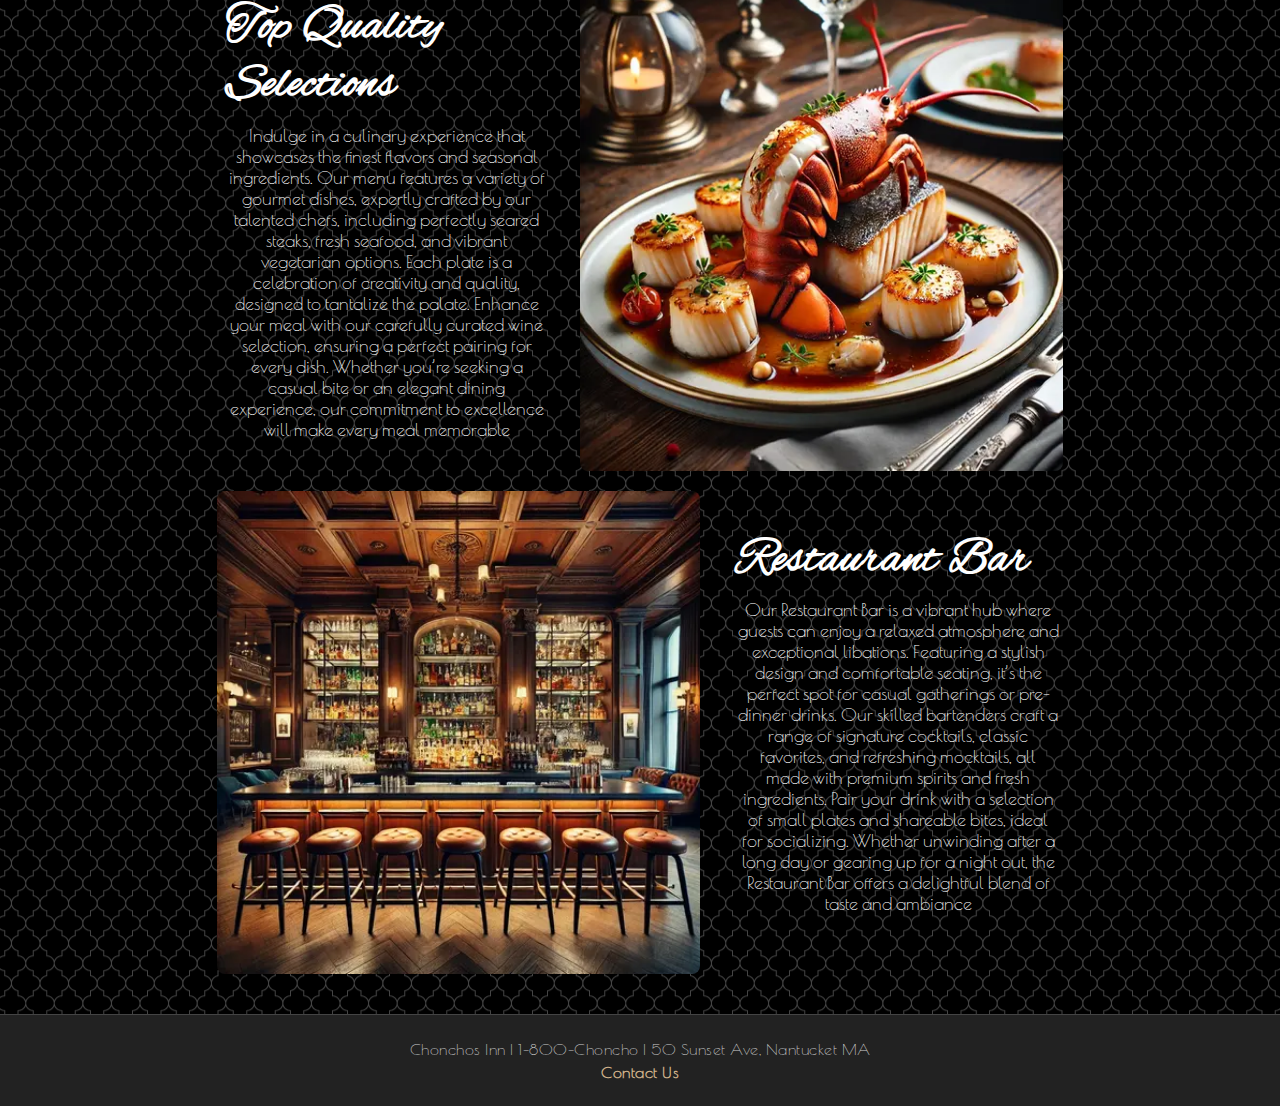
<file: restaurant.html>
<!DOCTYPE html>
<html lang="en">
<head>
    <meta charset="UTF-8">
    <meta name="viewport" content="width=device-width, initial-scale=1.0">
    <title>Chonchos Inn - Restaurant</title>
    <link rel="stylesheet" href="styles.css">
    <link href="https://fonts.googleapis.com/css2?family=Alex+Brush&display=swap" rel="stylesheet">
    <link href="https://fonts.googleapis.com/css2?family=Poiret+One&display=swap" rel="stylesheet">
</head>
<body>

    <div id="home-section" style="background-image: url('restaurant.webp');">
        <a href="index.html">
            <img src="logo.png" alt="Logo" class="logo-visible">
        </a>
    </div>

    <div class="pattern-container"> 

     <div class="header-container">
        <div class="mobile-menu-button" onclick="toggleMobileMenu()">
            &#9776; 
        </div>
    
        <nav class="persistent-nav">
            <div class="nav-left">
                <ul>
                    <li><a href="index.html">Home</a></li>
                    <li><a href="rooms.html">Rooms</a></li>
                    <li><a href="restaurant.html">Restaurant</a></li>
                </ul>
            </div>
            <div class="nav-right">
                <ul>
                    <li><a href="lounge.html">Lounge</a></li>
                    <li><a href="spa.html">Spa</a></li>
                    <li><a href="gym.html">Gym</a></li>
                    <li><a href="contact.html">Contact</a></li>
                </ul>
            </div>
        </nav>
        
        <nav class="mobile-menu">
            <ul>
                <li><a href="index.html">Home</a></li>
                <li><a href="rooms.html">Rooms</a></li>
                <li><a href="restaurant.html">Restaurant</a></li>
                <li><a href="lounge.html">Lounge</a></li>
                <li><a href="spa.html">Spa</a></li>
                <li><a href="gym.html">Gym</a></li>
                <li><a href="contact.html">Contact</a></li>
            </ul>
        </nav>
    
        <header class="header">
            <a href="index.html" class="logo-link">
                <img src="head_logo.png" alt="Chonchos Inn Logo" class="head-logo">
            </a>
        </header>
    </div>

   <main>
    <br>
    <section>
        <h1>Welcome to Chonchos Restaurant</h1>
        <p>Dine in luxury at the Chonchos Restaurant</p>
    </section>

    <br>

    <section class="diagonal-gallery">
        <div class="diagonal-item">
                <img src="rest1.webp" alt="Luxurious rooms at Chonchos Inn">
            <div class="text-content">
                <h2>Hall of Dining</h2>
                <p>Our grand Dining Room offers a stunning setting for an unforgettable culinary experience. With soaring ceilings, elegant chandeliers, and tastefully set tables, this expansive space combines luxury with comfort. Guests can savor gourmet dishes crafted from the finest ingredients, complemented by an extensive wine list and impeccable service. Perfect for both intimate dinners and larger gatherings, our Dining Room provides a sophisticated atmosphere that makes every meal a special occasion</p>
            </div>
        </div>

        <div class="diagonal-item reverse">
                <img src="rest3.webp" alt="Dining at Chonchos Inn">
            <div class="text-content">
                <h2>Top Quality Selections</h2>
                <p>Indulge in a culinary experience that showcases the finest flavors and seasonal ingredients. Our menu features a variety of gourmet dishes, expertly crafted by our talented chefs, including perfectly seared steaks, fresh seafood, and vibrant vegetarian options. Each plate is a celebration of creativity and quality, designed to tantalize the palate. Enhance your meal with our carefully curated wine selection, ensuring a perfect pairing for every dish. Whether you’re seeking a casual bite or an elegant dining experience, our commitment to excellence will make every meal memorable</p>
            </div>
        </div>

        <div class="diagonal-item">
                <img src="rest2.webp" alt="Health and wellness facilities at Chonchos Inn">
            <div class="text-content">
                <h2>Restaurant Bar</h2>
                <p>Our Restaurant Bar is a vibrant hub where guests can enjoy a relaxed atmosphere and exceptional libations. Featuring a stylish design and comfortable seating, it’s the perfect spot for casual gatherings or pre-dinner drinks. Our skilled bartenders craft a range of signature cocktails, classic favorites, and refreshing mocktails, all made with premium spirits and fresh ingredients. Pair your drink with a selection of small plates and shareable bites, ideal for socializing. Whether unwinding after a long day or gearing up for a night out, the Restaurant Bar offers a delightful blend of taste and ambiance</p>
            </div>
        </div>
    </section>
</main>

    <!-- Footer Section -->
    <footer class="footer">
        <p>Chonchos Inn | 1-800-Choncho | 50 Sunset Ave, Nantucket MA</p>
        <p><a href="contact.html?scrollToForm=true">Contact Us</a></p>
    </footer>

</div> 

    <!-- <footer class="footer">
        <p>Chonchos Inn | 1-800-Choncho | 123 Silly Street, Falmouth, MA</p>
        <p><a href="contact.html">Contact Us</a></p>
    </footer> -->

    <!-- Handle scrolling behavior -->
    <script src="script.js"></script>
</body>
</html>
</file>
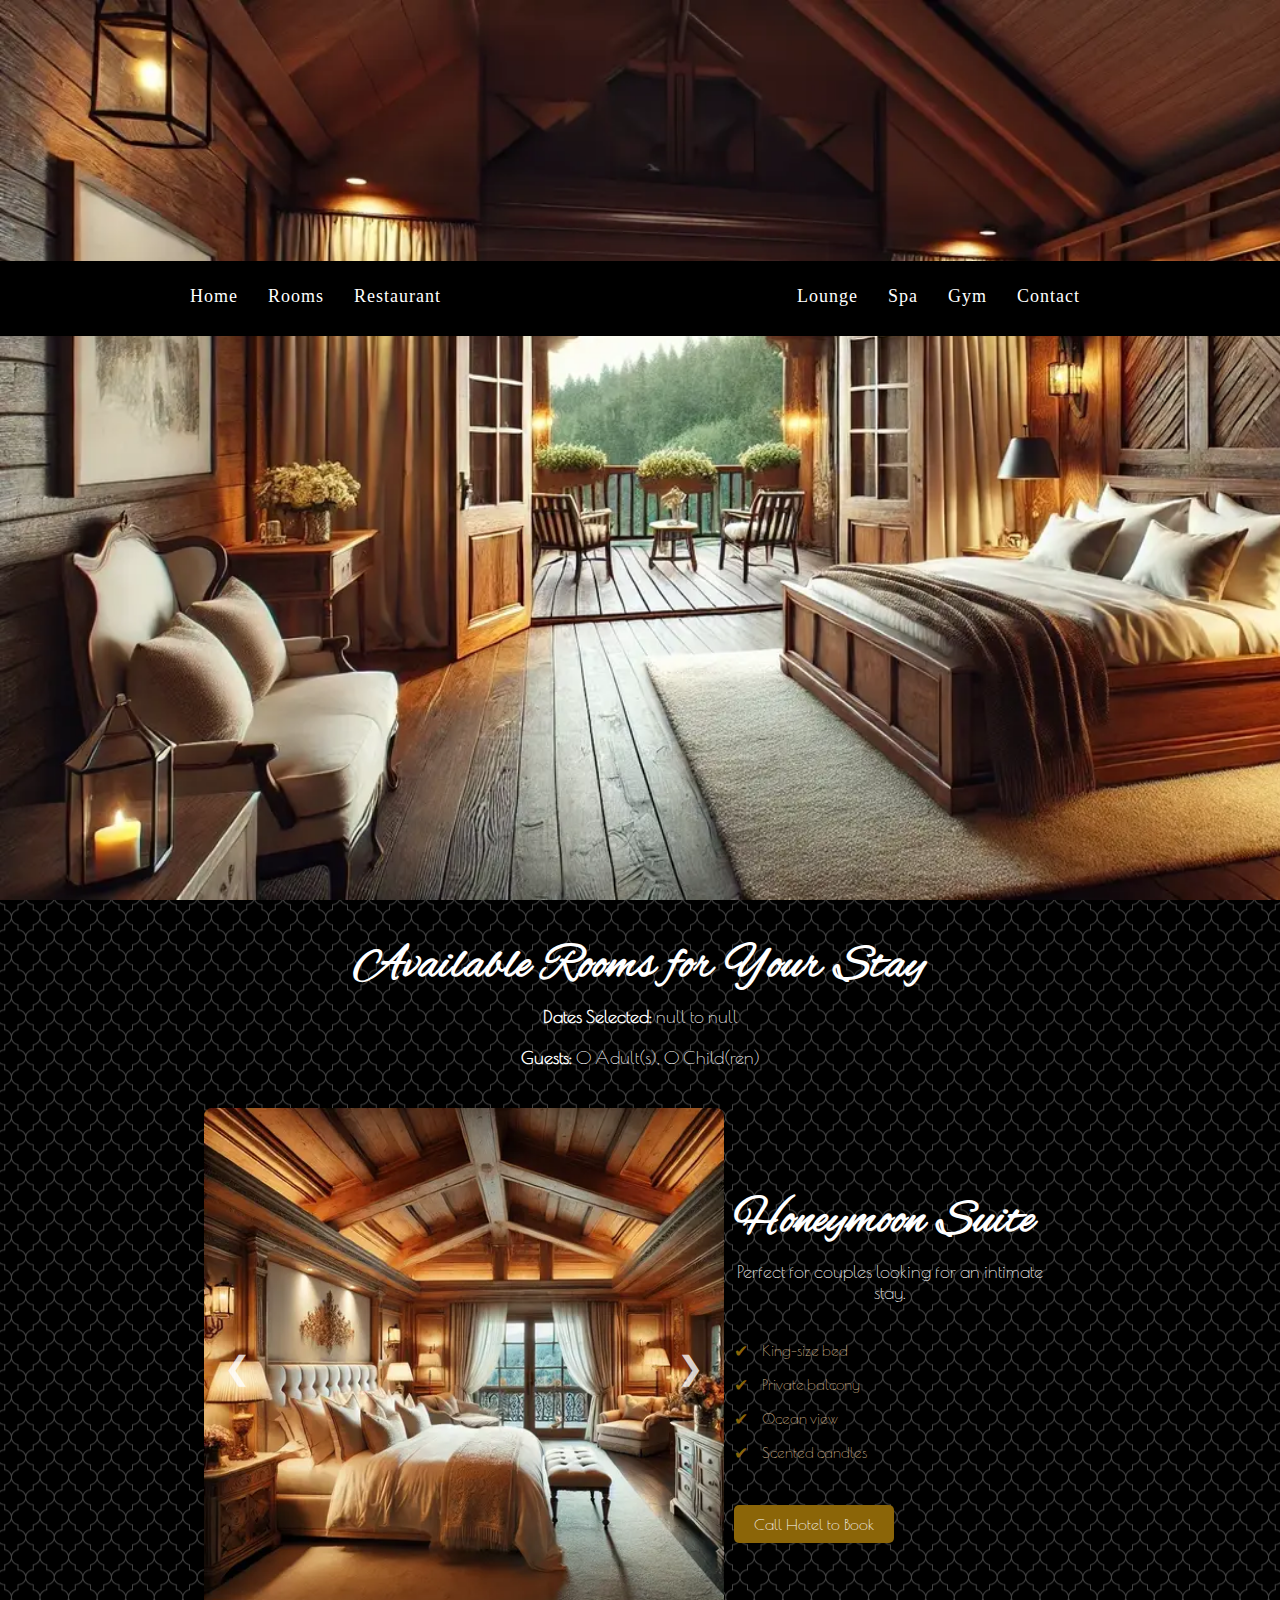
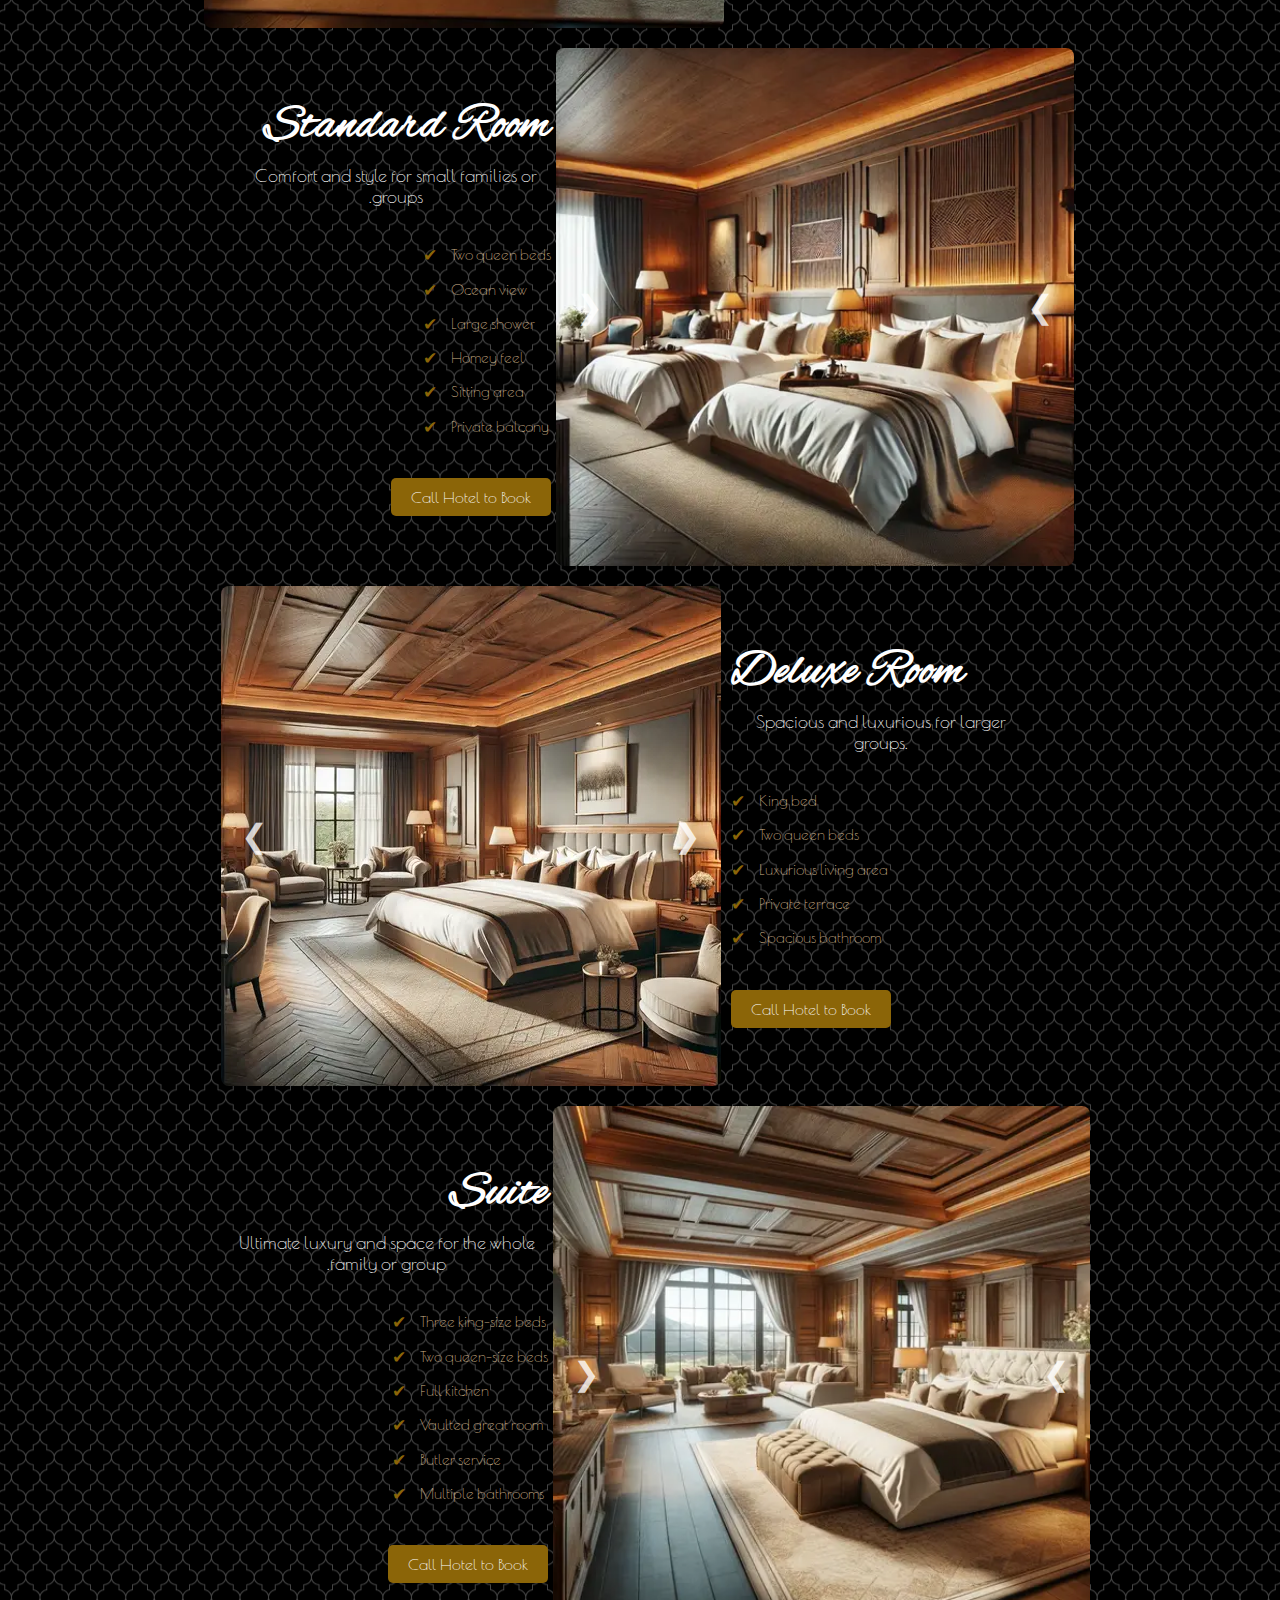
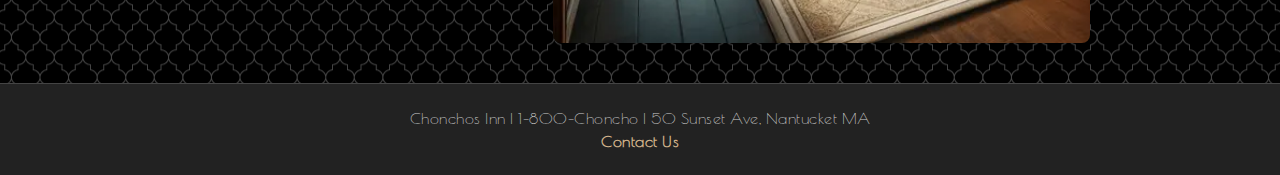
<file: room_search.html>
<!DOCTYPE html>
<html lang="en">
<head>
    <meta charset="UTF-8">
    <meta name="viewport" content="width=device-width, initial-scale=1.0">
    <title>Room Search Results - Chonchos Inn</title>
    <link rel="stylesheet" href="styles.css">
    <link href="https://fonts.googleapis.com/css2?family=Alex+Brush&display=swap" rel="stylesheet">
    <link href="https://fonts.googleapis.com/css2?family=Poiret+One&display=swap" rel="stylesheet">
</head>
<body>

    <div id="home-section" style="background-image: url('rooms.webp');">
        <a href="index.html">
            <img src="logo.png" alt="Logo" class="logo-visible">
        </a>
    </div>

    <div class="pattern-container">

        <div class="header-container">
            <div class="mobile-menu-button" onclick="toggleMobileMenu()">
                &#9776; 
            </div>
        
            <nav class="persistent-nav">
                <div class="nav-left">
                    <ul>
                        <li><a href="index.html">Home</a></li>
                        <li><a href="rooms.html">Rooms</a></li>
                        <li><a href="restaurant.html">Restaurant</a></li>
                    </ul>
                </div>
                <div class="nav-right">
                    <ul>
                        <li><a href="lounge.html">Lounge</a></li>
                        <li><a href="spa.html">Spa</a></li>
                        <li><a href="gym.html">Gym</a></li>
                        <li><a href="contact.html">Contact</a></li>
                    </ul>
                </div>
            </nav>
            
            <nav class="mobile-menu">
                <ul>
                    <li><a href="index.html">Home</a></li>
                    <li><a href="rooms.html">Rooms</a></li>
                    <li><a href="restaurant.html">Restaurant</a></li>
                    <li><a href="lounge.html">Lounge</a></li>
                    <li><a href="spa.html">Spa</a></li>
                    <li><a href="gym.html">Gym</a></li>
                    <li><a href="contact.html">Contact</a></li>
                </ul>
            </nav>
        
            <header class="header">
                <a href="index.html" class="logo-link">
                    <img src="head_logo.png" alt="Chonchos Inn Logo" class="head-logo">
                </a>
            </header>
        </div>

        <main>
            <br>
            <section>
                <h1>Available Rooms for Your Stay</h1>
                
                <!-- Display user-selected details here -->
                <div id="selected-details" class="selected-details">
                </div>

                <div id="room-results" class="diagonal-gallery">
                </div>
            </section>
        </main>

         <!-- Footer Section -->
    <footer class="footer">
        <p>Chonchos Inn | 1-800-Choncho | 50 Sunset Ave, Nantucket MA</p>
        <p><a href="contact.html?scrollToForm=true">Contact Us</a></p>
    </footer>
    </div> 

    <!-- populating rooms with image carousels -->
    <script>
        // Fetch URL parameters
        const params = new URLSearchParams(window.location.search);
        const startDate = params.get('start_date');
        const endDate = params.get('end_date');
        const adults = parseInt(params.get('adults')) || 0;
        const children = parseInt(params.get('children')) || 0;
        const maxGuests = adults + children;

        // Display selected dates and guest count
        const selectedDetails = document.getElementById("selected-details");
        selectedDetails.innerHTML = `
            <p><strong>Dates Selected:</strong> ${startDate} to ${endDate}</p>
            <p><strong>Guests:</strong> ${adults} Adult(s), ${children} Child(ren)</p>
        `;

        // Room options with max capacity, carousel images, and features
        const rooms = [
            { 
                name: "Honeymoon Suite", 
                maxCapacity: 2, 
                images: ["honey1.webp", "honey2.webp", "honey3.webp", "honey4.webp"], 
                description: "Perfect for couples looking for an intimate stay.", 
                features: ["King-size bed", "Private balcony", "Ocean view", "Scented candles"]
            },
            { 
                name: "Standard Room", 
                maxCapacity: 4, 
                images: ["standard1.webp", "standard2.webp", "standard3.webp", "standard4.webp"], 
                description: "Comfort and style for small families or groups.", 
                features: ["Two queen beds", "Ocean view", "Large shower", "Homey feel", "Sitting area", "Private balcony"]
            },
            { 
                name: "Deluxe Room", 
                maxCapacity: 6, 
                images: ["deluxe1.webp", "deluxe2.webp", "deluxe3.webp", "deluxe4.webp", "deluxe5.webp"], 
                description: "Spacious and luxurious for larger groups.", 
                features: ["King bed", "Two queen beds", "Luxurious living area", "Private terrace", "Spacious bathroom"]
            },
            { 
                name: "Suite", 
                maxCapacity: 12, 
                images: ["suite1.webp", "suite2.webp", "suite3.webp", "suite4.webp", "suite5.webp", "suite6.webp", "suite7.webp", "suite8.webp", "suite9.webp"], 
                description: "Ultimate luxury and space for the whole family or group.", 
                features: ["Three king-size beds", "Two queen-size beds", "Full kitchen", "Vaulted great room", "Butler service", "Multiple bathrooms"]
            }
        ];

        // Filter rooms by max guest capacity and render to page
        const availableRooms = rooms.filter(room => maxGuests <= room.maxCapacity);
        const roomResultsContainer = document.getElementById("room-results");

        availableRooms.forEach((room, index) => {
            const roomItem = document.createElement("div");
            roomItem.classList.add("diagonal-item");
            if (index % 2 === 1) {
                roomItem.classList.add("reverse"); 
            }

            roomItem.innerHTML = `
                <div class="carousel">
                    <div class="carousel-images" data-index="0">
                        ${room.images.map(image => `<img src="${image}" alt="${room.name} Image" class="carousel-image">`).join('')}
                    </div>
                    <button class="carousel-button prev" onclick="showPrevImage(this)">&#10094;</button>
                    <button class="carousel-button next" onclick="showNextImage(this)">&#10095;</button>
                </div>
                <div class="text-content">
                    <h2>${room.name}</h2>
                    <p>${room.description}</p>
                    <ul>
                        ${room.features.map(feature => `<li>${feature}</li>`).join('')}
                    </ul>
                    <a href="contact.html?scrollToForm=true" class="booking-button">Call Hotel to Book</a>
                </div>
            `;

            roomResultsContainer.appendChild(roomItem);

            autoRotateCarousel(roomItem.querySelector(".carousel-images"));
        });

        function showPrevImage(button) {
            const carousel = button.parentElement.querySelector(".carousel-images");
            updateCarouselIndex(carousel, -1);
            resetAutoRotate(carousel);
        }

        function showNextImage(button) {
            const carousel = button.parentElement.querySelector(".carousel-images");
            updateCarouselIndex(carousel, 1);
            resetAutoRotate(carousel); 
        }

        function updateCarouselIndex(carousel, change) {
            const index = parseInt(carousel.getAttribute("data-index"));
            const images = carousel.querySelectorAll(".carousel-image");
            const newIndex = (index + change + images.length) % images.length;
            images.forEach((img, idx) => img.style.display = idx === newIndex ? "block" : "none");
            carousel.setAttribute("data-index", newIndex);
        }

        function autoRotateCarousel(carousel) {
            carousel.autoRotate = setInterval(() => {
                updateCarouselIndex(carousel, 1);
            }, 3000);
        }

        function resetAutoRotate(carousel) {
            clearInterval(carousel.autoRotate);
            autoRotateCarousel(carousel); 
        }

        // Smooth scroll to main section on page load
        window.onload = () => {
            const mainSection = document.querySelector("main");
            const targetPosition = mainSection.getBoundingClientRect().top + window.pageYOffset - 50; 
            const duration = 2000; 
            slowScrollTo(targetPosition, duration);

            document.querySelectorAll(".carousel-images").forEach(carousel => {
                const images = carousel.querySelectorAll(".carousel-image");
                images.forEach((img, idx) => img.style.display = idx === 0 ? "block" : "none");
            });
        };

        function slowScrollTo(targetPosition, duration) {
            const startPosition = window.pageYOffset;
            const distance = targetPosition - startPosition;
            let startTime = null;

            function animationScroll(currentTime) {
                if (!startTime) startTime = currentTime;
                const timeElapsed = currentTime - startTime;
                const run = easeInOutQuad(timeElapsed, startPosition, distance, duration);
                window.scrollTo(0, run);

                if (timeElapsed < duration) requestAnimationFrame(animationScroll);
            }

            function easeInOutQuad(t, b, c, d) {
                t /= d / 2;
                if (t < 1) return c / 2 * t * t + b;
                t--;
                return -c / 2 * (t * (t - 2) - 1) + b;
            }

            requestAnimationFrame(animationScroll);
        }
    </script>
    <script src="script.js"></script>

</body>
</html>
</file>
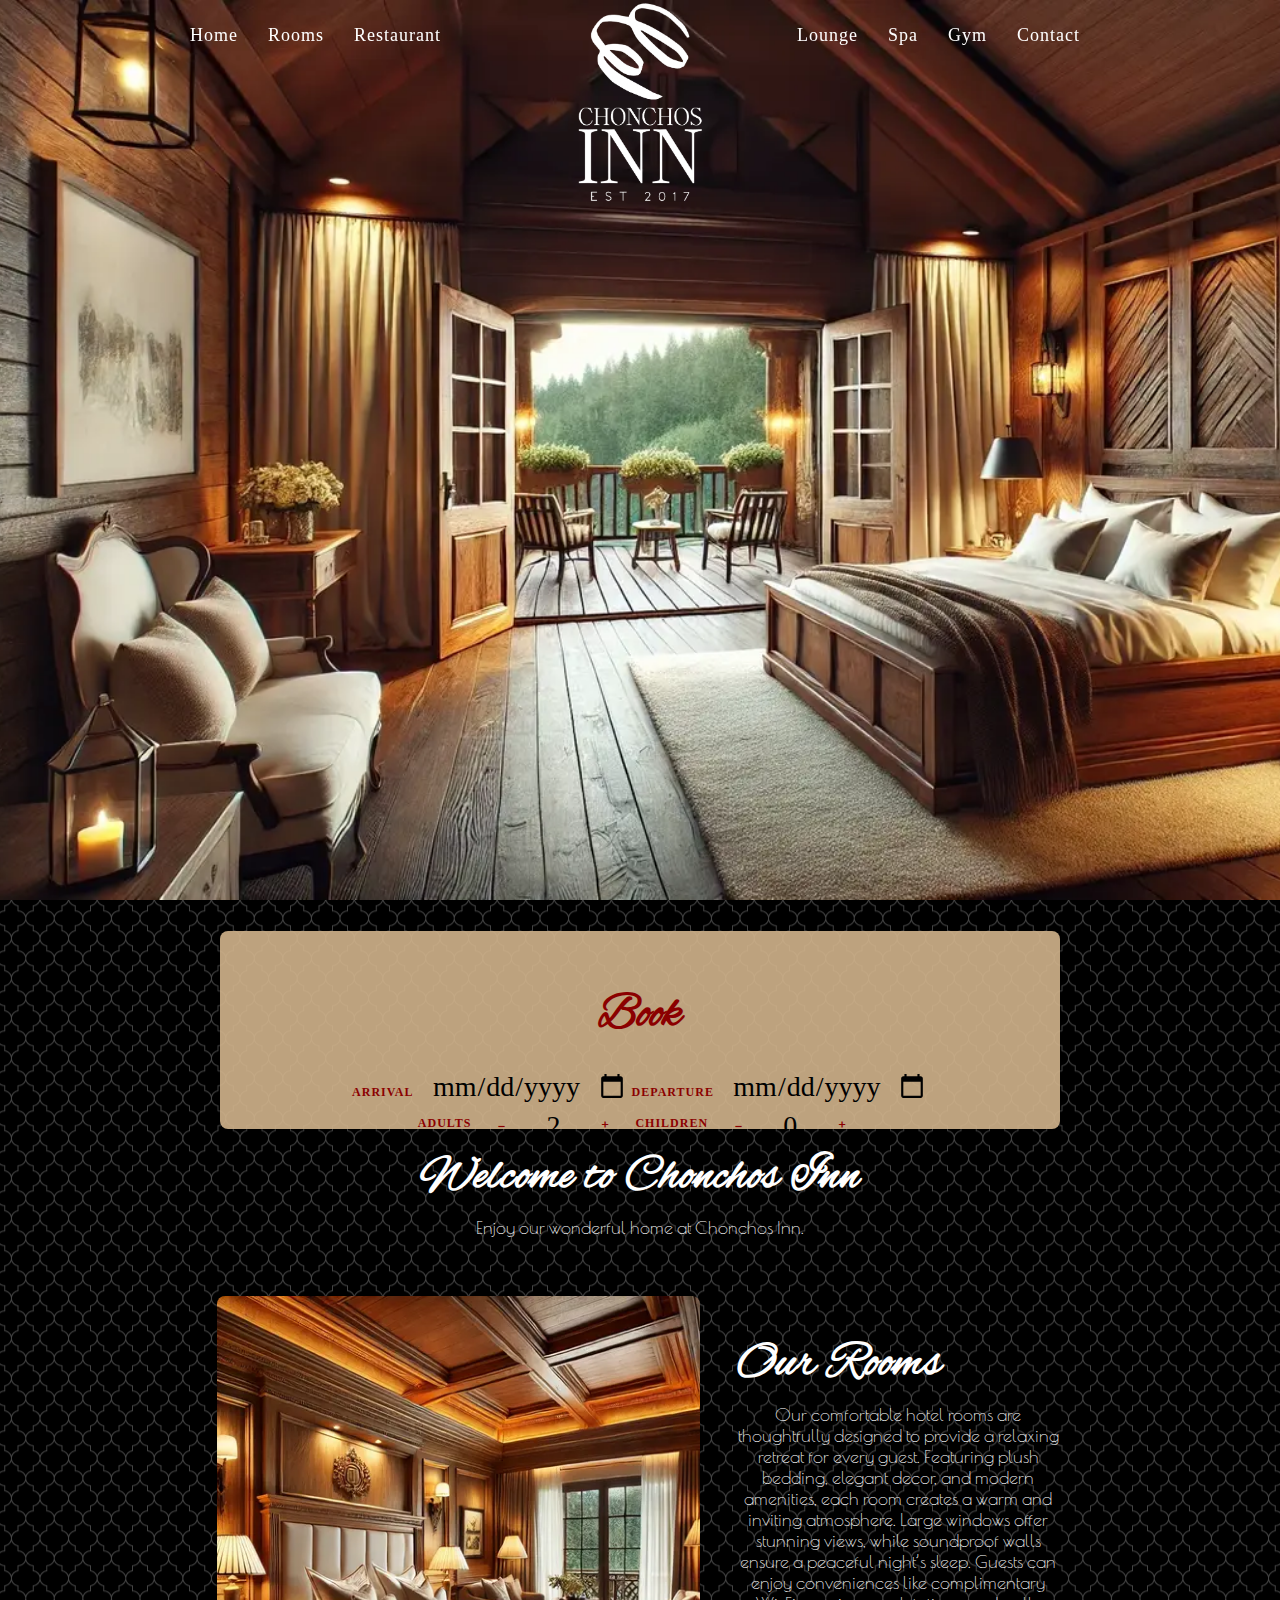
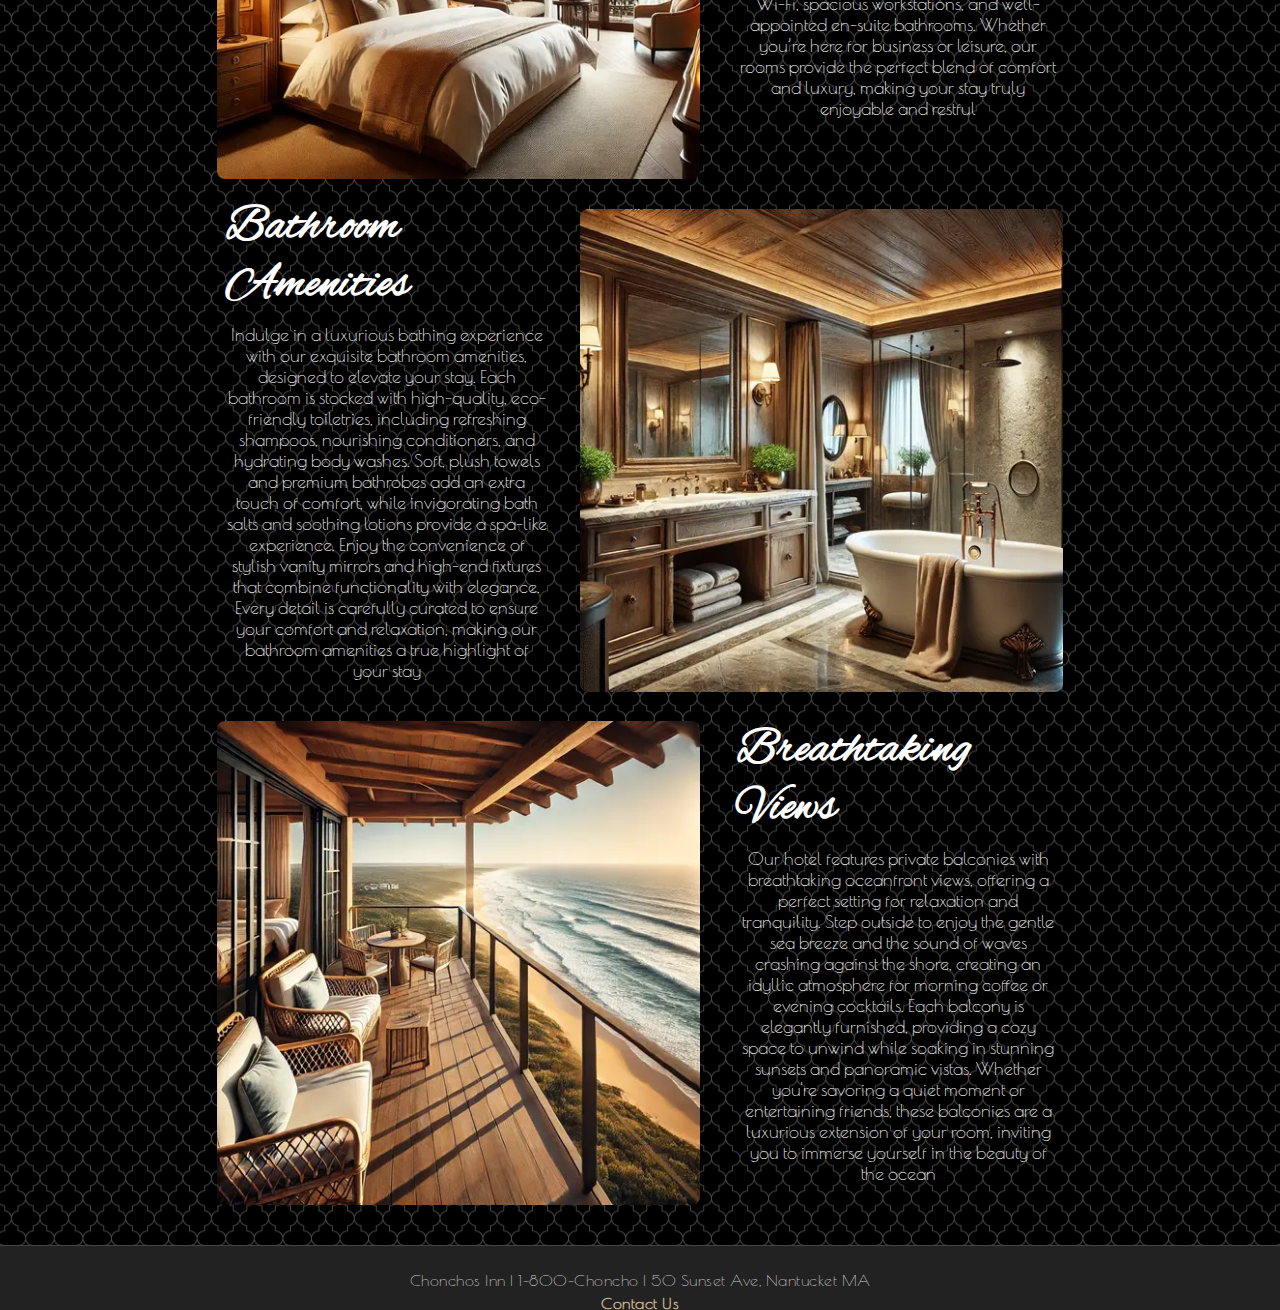
<file: rooms.html>
<!DOCTYPE html>
<html lang="en">
<head>
    <meta charset="UTF-8">
    <meta name="viewport" content="width=device-width, initial-scale=1.0">
    <title>Chonchos Inn - Home</title>
    <link rel="stylesheet" href="styles.css">
    <meta name="keywords" content="hotel, Chonchos Inn, rooms, booking, spa">
    <link href="https://fonts.googleapis.com/css2?family=Alex+Brush&display=swap" rel="stylesheet">
    <link href="https://fonts.googleapis.com/css2?family=Poiret+One&display=swap" rel="stylesheet">
</head>
<body>

    <div id="home-section" style="background-image: url('rooms.webp'); background-position: -17px center;">
        <a href="index.html">
            <img src="logo.png" alt="Logo" class="logo-visible">
        </a>
    </div>

    <div class="pattern-container">

        <div class="header-container">
    
            <div class="mobile-menu-button" onclick="toggleMobileMenu()">
                &#9776; 
            </div>
        
            <nav class="persistent-nav">
                <div class="nav-left">
                    <ul>
                        <li><a href="index.html">Home</a></li>
                        <li><a href="rooms.html">Rooms</a></li>
                        <li><a href="restaurant.html">Restaurant</a></li>
                    </ul>
                </div>
                <div class="nav-right">
                    <ul>
                        <li><a href="lounge.html">Lounge</a></li>
                        <li><a href="spa.html">Spa</a></li>
                        <li><a href="gym.html">Gym</a></li>
                        <li><a href="contact.html">Contact</a></li>
                    </ul>
                </div>
            </nav>
            
            <nav class="mobile-menu">
                <ul>
                    <li><a href="index.html">Home</a></li>
                    <li><a href="rooms.html">Rooms</a></li>
                    <li><a href="restaurant.html">Restaurant</a></li>
                    <li><a href="lounge.html">Lounge</a></li>
                    <li><a href="spa.html">Spa</a></li>
                    <li><a href="gym.html">Gym</a></li>
                    <li><a href="contact.html">Contact</a></li>
                </ul>
            </nav>
        
            <header class="header">
                <a href="index.html" class="logo-link">
                    <img src="head_logo.png" alt="Chonchos Inn Logo" class="head-logo">
                </a>
            </header>
        </div>

        <br>

        <!-- Search Section -->
        <div id="search-section">
            <h2>Book</h2>
            <div id="search-bar">
                <form action="room_search.html" method="GET">
                    <!-- Arrival Date -->
                    <label for="start-date">Arrival</label>
                    <input type="date" id="start-date" name="start_date" required>

                    <!-- Departure Date -->
                    <label for="end-date">Departure</label>
                    <input type="date" id="end-date" name="end_date" required>

                    <!-- Adults and Children on the same line -->
                    <div class="guest-fields">
                        <label for="adults">Adults</label>
                        <button type="button" class="quantity-control" onclick="decrease('adults')">-</button>
                        <input type="number" id="adults" name="adults" min="1" value="2" required>
                        <button type="button" class="quantity-control" onclick="increase('adults')">+</button>

                        <label for="children">Children</label>
                        <button type="button" class="quantity-control" onclick="decrease('children')">-</button>
                        <input type="number" id="children" name="children" min="0" value="0">
                        <button type="button" class="quantity-control" onclick="increase('children')">+</button>
                    </div>

                    <!-- Search Button on a New Line -->
                    <div class="submit-button-container">
                        <button type="button" class="check-availability" onclick="checkAvailability()">Check Availability</button>
                    </div>
                </form>
            </div>
        </div>

        <!-- Main Content -->
        <main>
            <section>
                <h1>Welcome to Chonchos Inn</h1>
                <p>Enjoy our wonderful home at Chonchos Inn.</p>
            </section>

            <br>
        
            <section class="diagonal-gallery">
    
                <div class="diagonal-item">
                        <img src="room1.webp" alt="Luxurious rooms at Chonchos Inn">
                    <div class="text-content">
                        <h2>Our Rooms</h2>
                        <p>Our comfortable hotel rooms are thoughtfully designed to provide a relaxing retreat for every guest. Featuring plush bedding, elegant decor, and modern amenities, each room creates a warm and inviting atmosphere. Large windows offer stunning views, while soundproof walls ensure a peaceful night’s sleep. Guests can enjoy conveniences like complimentary Wi-Fi, spacious workstations, and well-appointed en-suite bathrooms. Whether you’re here for business or leisure, our rooms provide the perfect blend of comfort and luxury, making your stay truly enjoyable and restful</p>
                    </div>
                </div>
        
           
                <div class="diagonal-item reverse">
                        <img src="room2.webp" alt="Dining at Chonchos Inn">
                    <div class="text-content">
                        <h2>Bathroom Amenities</h2>
                        <p>Indulge in a luxurious bathing experience with our exquisite bathroom amenities, designed to elevate your stay. Each bathroom is stocked with high-quality, eco-friendly toiletries, including refreshing shampoos, nourishing conditioners, and hydrating body washes. Soft, plush towels and premium bathrobes add an extra touch of comfort, while invigorating bath salts and soothing lotions provide a spa-like experience. Enjoy the convenience of stylish vanity mirrors and high-end fixtures that combine functionality with elegance. Every detail is carefully curated to ensure your comfort and relaxation, making our bathroom amenities a true highlight of your stay</p>
                    </div>
                </div>
        
               
                <div class="diagonal-item">
                        <img src="room3.webp" alt="Health and wellness facilities at Chonchos Inn">
                    <div class="text-content">
                        <h2>Breathtaking Views</h2>
                        <p>Our hotel features private balconies with breathtaking oceanfront views, offering a perfect setting for relaxation and tranquility. Step outside to enjoy the gentle sea breeze and the sound of waves crashing against the shore, creating an idyllic atmosphere for morning coffee or evening cocktails. Each balcony is elegantly furnished, providing a cozy space to unwind while soaking in stunning sunsets and panoramic vistas. Whether you're savoring a quiet moment or entertaining friends, these balconies are a luxurious extension of your room, inviting you to immerse yourself in the beauty of the ocean</p>
                    </div>
                </div>
            </section>
        </main>

         <!-- Footer Section -->
    <footer class="footer">
        <p>Chonchos Inn | 1-800-Choncho | 50 Sunset Ave, Nantucket MA</p>
        <p><a href="contact.html?scrollToForm=true">Contact Us</a></p>
    </footer>

    </div>

    <script src="https://code.jquery.com/jquery-3.6.0.min.js"></script>

    <!-- JavaScript to handle quantity controls -->
    <script src="script.js"></script>
    <script>
        $(document).ready(function() {
            $('#search-section').hide();

            $('#search-section').slideDown(1200); 
        });

        function increase(fieldId) {
            const field = document.getElementById(fieldId);
            if (field) {
                field.value = parseInt(field.value) + 1;
            }
        }

        function decrease(fieldId) {
            const field = document.getElementById(fieldId);
            if (field) {
                const newValue = parseInt(field.value) - 1;
                if (newValue >= parseInt(field.min)) {
                    field.value = newValue;
                }
            }
        }

     function checkAvailability() {
            // Get form values
            const startDate = document.getElementById("start-date").value;
            const endDate = document.getElementById("end-date").value;
            const adults = parseInt(document.getElementById("adults").value) || 0;
            const children = parseInt(document.getElementById("children").value) || 0;

            // Check if dates are filled
            if (!startDate) {
                alert("Please select an arrival date.");
                return;
            }
            if (!endDate) {
                alert("Please select a departure date.");
                return;
            }

            // Check if departure date is after arrival date
            if (new Date(startDate) >= new Date(endDate)) {
                alert("Departure date must be after arrival date.");
                return;
            }

            // Check if at least 1 adult is selected
            if (adults < 1) {
                alert("Please select at least one adult.");
                return;
            }

            // Calculate total guests and determine available rooms
            const totalGuests = adults + children;
            let availableRooms = [];
            if (totalGuests <= 2) {
                availableRooms = ["Honeymoon", "Standard", "Deluxe", "Suite"];
            } else if (totalGuests <= 4) {
                availableRooms = ["Standard", "Deluxe", "Suite"];
            } else if (totalGuests <= 6) {
                availableRooms = ["Deluxe", "Suite"];
            } else {
                availableRooms = ["Suite"];
            }

            // Build query parameters
            const queryParams = new URLSearchParams({
                rooms: availableRooms.join(","),
                start_date: startDate,
                end_date: endDate,
                adults: adults,
                children: children,
            });

            // Redirect to room search page with query parameters
            window.location.href = `room_search.html?${queryParams.toString()}`;
        }
    </script>

</body>
</html>
</file>
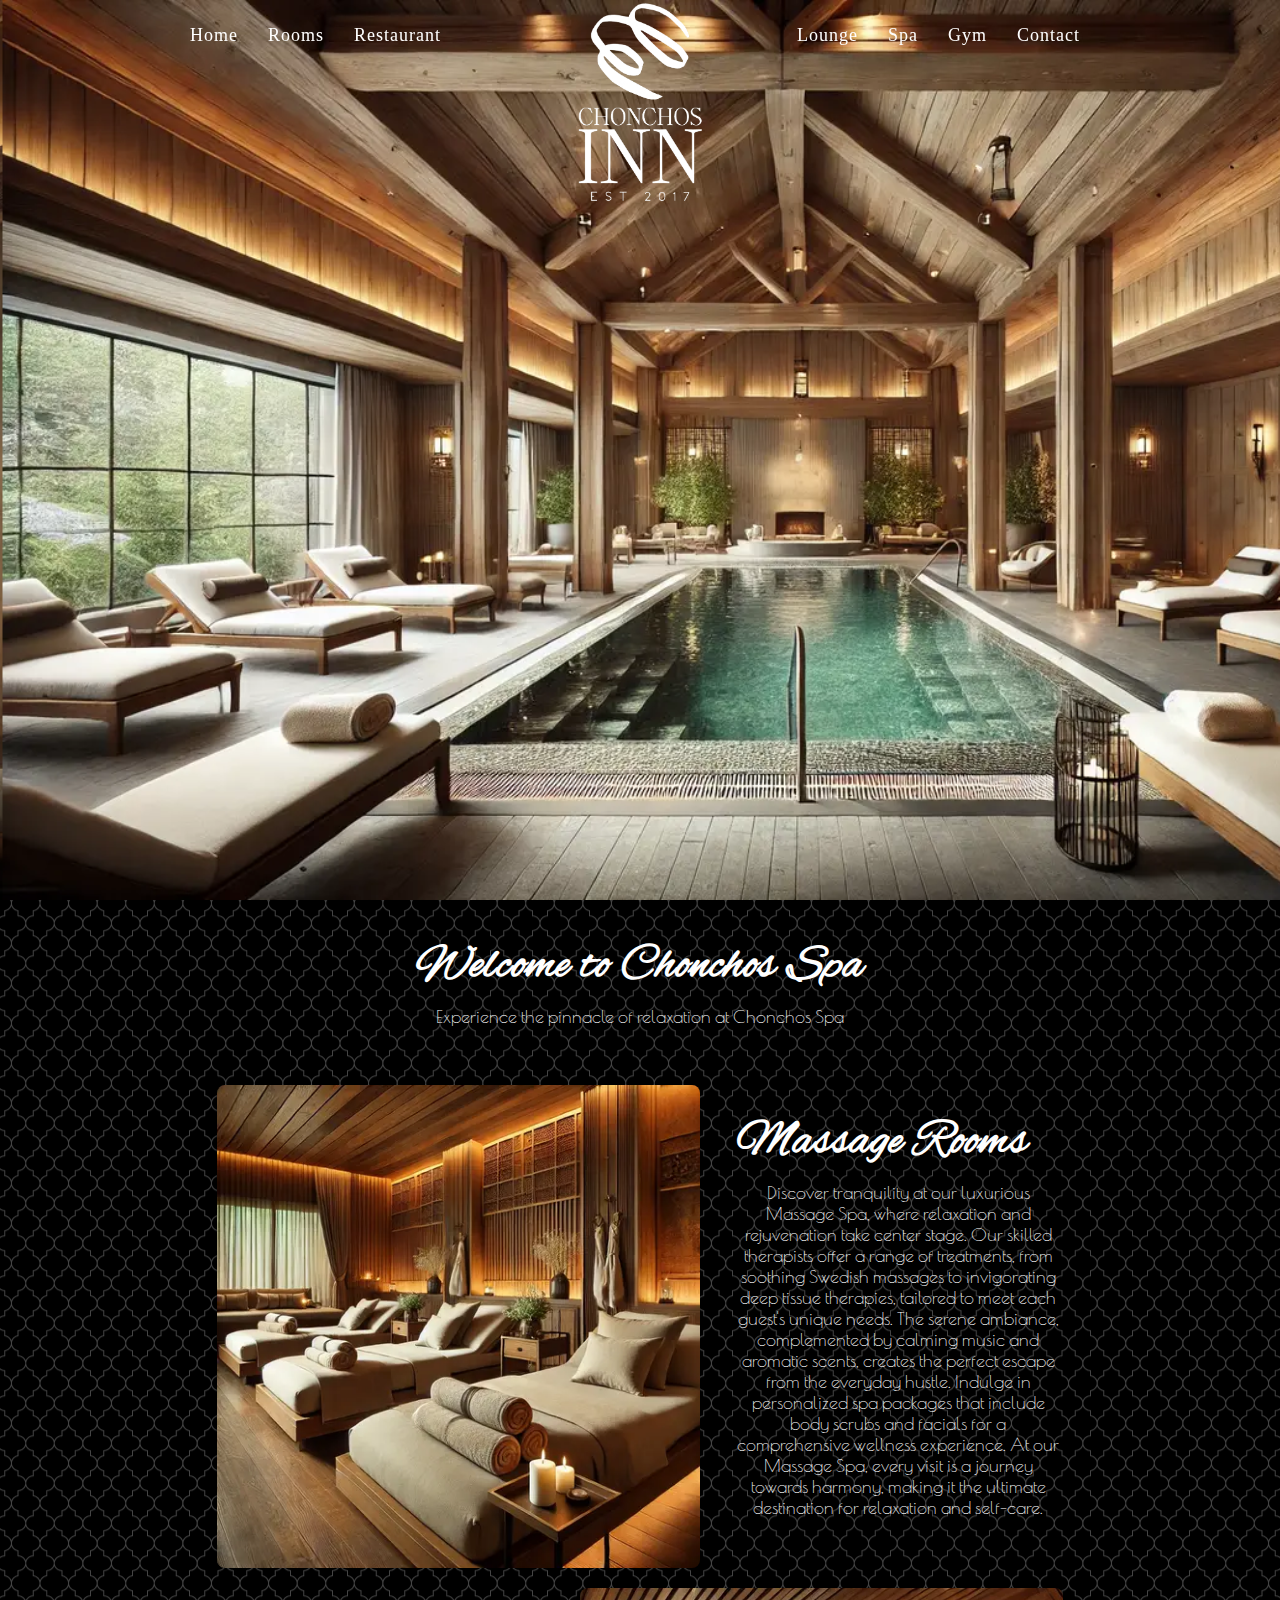
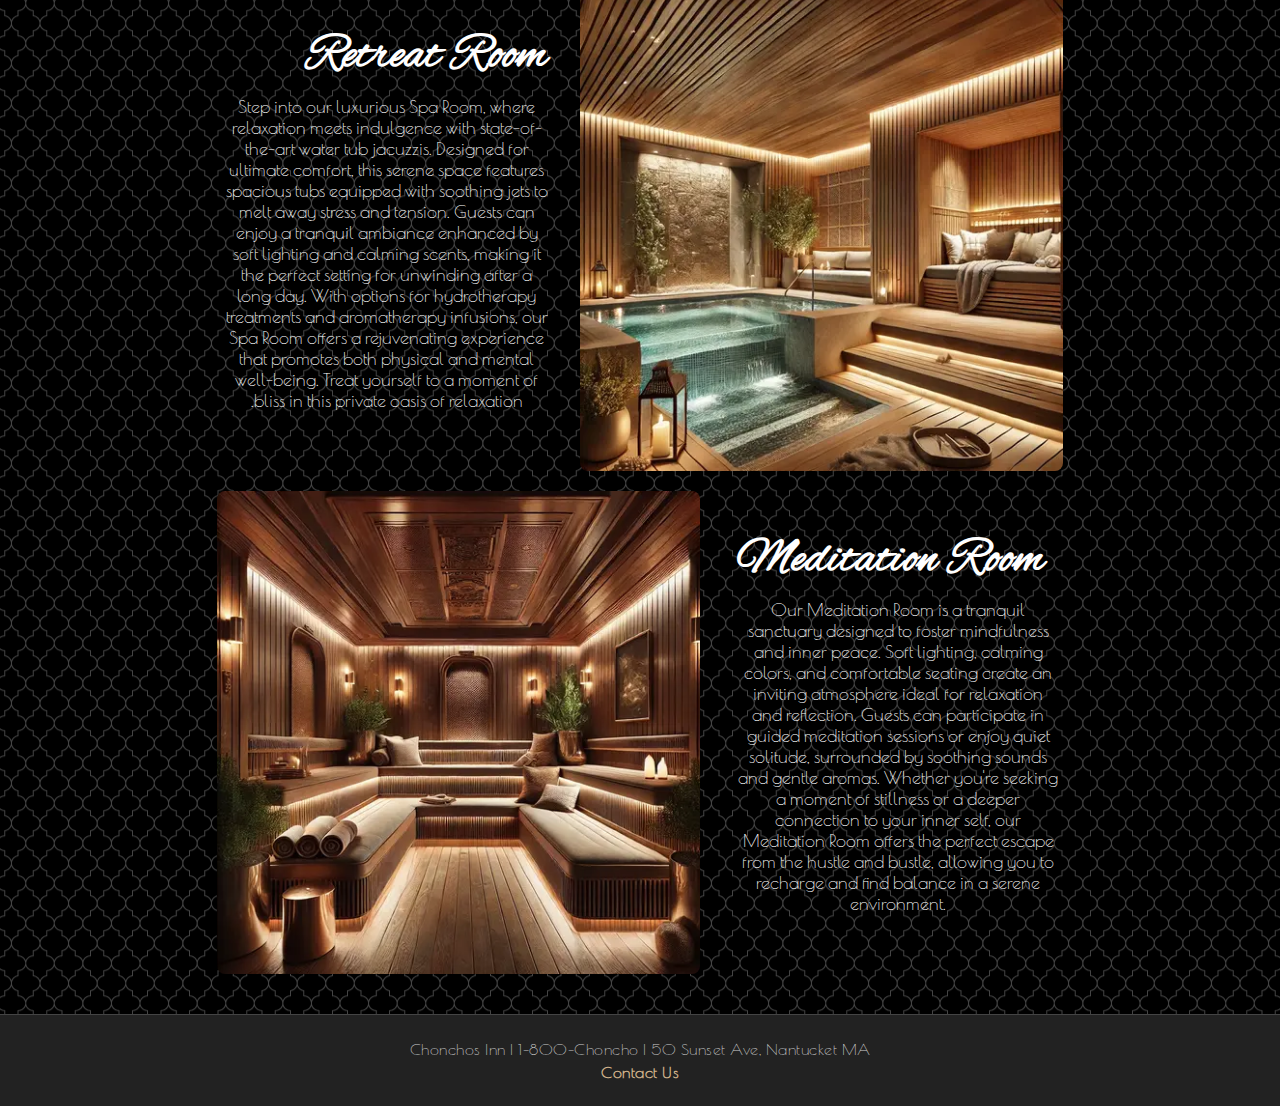
<file: spa.html>
<!DOCTYPE html>
<html lang="en">
<head>
    <meta charset="UTF-8">
    <meta name="viewport" content="width=device-width, initial-scale=1.0">
    <title>Chonchos Inn - Spa</title>
    <link rel="stylesheet" href="styles.css">
    <link href="https://fonts.googleapis.com/css2?family=Alex+Brush&display=swap" rel="stylesheet">
    <link href="https://fonts.googleapis.com/css2?family=Poiret+One&display=swap" rel="stylesheet">
</head>
<body>

    <div id="home-section" style="background-image: url('spa.webp'); background-position: 2.5px center;">
        <a href="index.html">
            <img src="logo.png" alt="Logo" class="logo-visible">
        </a>
    </div>

    <div class="pattern-container"> 

     <!-- Header Container for unified header and nav appearance -->
     <div class="header-container">
        <!-- Mobile Menu Button -->
        <div class="mobile-menu-button" onclick="toggleMobileMenu()">
            &#9776;
        </div>
    
        <!-- Persistent navigation -->
        <nav class="persistent-nav">
            <div class="nav-left">
                <ul>
                    <li><a href="index.html">Home</a></li>
                    <li><a href="rooms.html">Rooms</a></li>
                    <li><a href="restaurant.html">Restaurant</a></li>
                </ul>
            </div>
            <div class="nav-right">
                <ul>
                    <li><a href="lounge.html">Lounge</a></li>
                    <li><a href="spa.html">Spa</a></li>
                    <li><a href="gym.html">Gym</a></li>
                    <li><a href="contact.html">Contact</a></li>
                </ul>
            </div>
        </nav>
        
        <!-- Mobile Menu  -->
        <nav class="mobile-menu">
            <ul>
                <li><a href="index.html">Home</a></li>
                <li><a href="rooms.html">Rooms</a></li>
                <li><a href="restaurant.html">Restaurant</a></li>
                <li><a href="lounge.html">Lounge</a></li>
                <li><a href="spa.html">Spa</a></li>
                <li><a href="gym.html">Gym</a></li>
                <li><a href="contact.html">Contact</a></li>
            </ul>
        </nav>
    
        <!-- Logo section -->
        <header class="header">
            <a href="index.html" class="logo-link">
                <img src="head_logo.png" alt="Chonchos Inn Logo" class="head-logo">
            </a>
        </header>
    </div>
    <!-- Main Content -->
   <main>
    <br>
    <section>
        <h1>Welcome to Chonchos Spa</h1>
        <p>Experience the pinnacle of relaxation at Chonchos Spa</p>
    </section>

    <br>

    <section class="diagonal-gallery">
        <div class="diagonal-item">
                <img src="spa2.webp" alt="Luxurious rooms at Chonchos Inn">
            <div class="text-content">
                <h2>Massage Rooms</h2>
                <p>Discover tranquility at our luxurious Massage Spa, where relaxation and rejuvenation take center stage. Our skilled therapists offer a range of treatments, from soothing Swedish massages to invigorating deep tissue therapies, tailored to meet each guest's unique needs. The serene ambiance, complemented by calming music and aromatic scents, creates the perfect escape from the everyday hustle. Indulge in personalized spa packages that include body scrubs and facials for a comprehensive wellness experience. At our Massage Spa, every visit is a journey towards harmony, making it the ultimate destination for relaxation and self-care.</p>
            </div>
        </div>

        <div class="diagonal-item reverse">
                <img src="spa3.webp" alt="Dining at Chonchos Inn">
            <div class="text-content">
                <h2>Retreat Room</h2>
                <p>Step into our luxurious Spa Room, where relaxation meets indulgence with state-of-the-art water tub jacuzzis. Designed for ultimate comfort, this serene space features spacious tubs equipped with soothing jets to melt away stress and tension. Guests can enjoy a tranquil ambiance enhanced by soft lighting and calming scents, making it the perfect setting for unwinding after a long day. With options for hydrotherapy treatments and aromatherapy infusions, our Spa Room offers a rejuvenating experience that promotes both physical and mental well-being. Treat yourself to a moment of bliss in this private oasis of relaxation.</p>
            </div>
        </div>

        <div class="diagonal-item">
                <img src="spa4.webp" alt="Health and wellness facilities at Chonchos Inn">
            <div class="text-content">
                <h2>Meditation Room </h2>
                <p>Our Meditation Room is a tranquil sanctuary designed to foster mindfulness and inner peace. Soft lighting, calming colors, and comfortable seating create an inviting atmosphere ideal for relaxation and reflection. Guests can participate in guided meditation sessions or enjoy quiet solitude, surrounded by soothing sounds and gentle aromas. Whether you're seeking a moment of stillness or a deeper connection to your inner self, our Meditation Room offers the perfect escape from the hustle and bustle, allowing you to recharge and find balance in a serene environment.</p>
            </div>
        </div>
    </section>
</main>

   <!-- Footer Section -->
    <!-- Footer Section -->
    <footer class="footer">
        <p>Chonchos Inn | 1-800-Choncho | 50 Sunset Ave, Nantucket MA</p>
        <p><a href="contact.html?scrollToForm=true">Contact Us</a></p>
    </footer>

</div> 

    <!-- Include the JS to handle scrolling behavior -->
    <script src="script.js"></script>
</body>
</html>
</file>
<file: styles.css>
/* Pop in and out */
@keyframes fadeInPop {
    0% {
        opacity: 0;
        transform: scale(0.5);
    }
    100% {
        opacity: 1;
        transform: scale(1);
    }
}

/* Opening affect */
@keyframes openHorizontally {
    0% {
        transform: scaleX(0);
        opacity: 0;
    }
    50% {
        opacity: 1;
    }
    100% {
        transform: scaleX(1);
        opacity: 1;
    }
}

.pattern-container {
    background-color: transparent;
    background-image: url('hotel-wallpaper-black.png');
    background-repeat: repeat;
    background-size: auto;
    background-position: center;
}

html, body {
    margin: 0;
    padding: 0;
    height: 100%;
    background-color: black;
}

.logo-fade-in {
    animation: fadeInPop 1s ease forwards;
    opacity: 1;
    transform: scale(1);
}

/* Main logo fade-in effect */
#home-section img.logo-visible {
    opacity: 1;
    transform: scale(1);
    transition: opacity 0.5s ease, transform 0.5s ease;
}

/* Main logo fade-out effect */
#home-section img.logo-hidden {
    opacity: 0;
    transform: scale(0.8);
    transition: opacity 0.5s ease, transform 0.5s ease;
}

/* Fullscreen background */
#home-section {
    height: 100vh;
    background-size: cover;
    display: flex;
    justify-content: center;
    align-items: flex-start;
}

#home-section img {
    width: 125px;
    height: auto;
    filter: invert(100%);
    z-index: 10;
    cursor: pointer;
    opacity: 0;
    transform: scale(0.5);
    margin-top: 2px;
    transition: opacity 0.5s ease, transform 0.5s ease;
}

/* Header Container */
.header-container {
    position: fixed;
    top: 0;
    width: 100%;
    background-color: rgba(0, 0, 0, 0);
    transition: background-color 0.3s ease, height 0.3s ease;
    z-index: 100;
    height: 50px;
}

.header-container.scrolled {
    background-color: #000000;
    height: 75px;
}


/* Header Styling */
header {
    display: flex;
    justify-content: center;
    align-items: center;
    height: 50px;
    position: relative;
}

/* Centered Logo in Header */
header a.logo-link {
    display: flex;
    justify-content: center;
    align-items: center;
    height: 100%;
}

header img.head-logo {
    width: 325px !important;
    height: auto !important;
    opacity: 0;
    width: 100%;
    height: auto;
    filter: invert(100%);
    position: relative;
    top: -38px;
    pointer-events: none;
    animation-fill-mode: forwards;
}

/* Show logo when header-container is scrolled */
.header-container.scrolled header img.head-logo {
    animation: openHorizontally 1.125s ease forwards 0.3s; /* Apply the opening effect */
    transform-origin: center; 
    pointer-events: auto;
}

/* Navigation Left and Right Sections */
.nav-left {
    margin-top: 20px; 
    display: flex;
    padding-left: 160px;
}






/* Persistent Navigation Container */
.persistent-nav {
    display: flex;
    justify-content: space-between;
    align-items: center;
    padding: 0 20px;
    height: 50px;
}

/* Navigation List Styling */
.persistent-nav ul {
    list-style-type: none;
    margin: 0 15px;
    padding: 0;
    display: flex;
    gap: 20px; /* No extra space between items */
}

/* Navigation List Item Styling */
.persistent-nav ul li {
    margin: 0;
    padding: 0;
}

/* Navigation Links */
.persistent-nav ul li a {
    color: #ffffff;
    text-decoration: none;
    font-family: 'Times New Roman', Times, serif;
    padding: 5px 10px;
    display: block;
    font-size: 18px;
    letter-spacing: 1px;
    position: relative;
    cursor: pointer;
    text-align: center;
    margin-right: 10px; 
}

/* Hover Effect */
.persistent-nav ul li a::before {
    content: '';
    position: absolute;
    bottom: 0;
    left: 50%;
    width: 0;
    height: 2px;
    background-color: #8B6508;
    transition: width 0.3s ease, left 0.3s ease;
    z-index: 1;
}

.persistent-nav ul li a:hover::before {
    width: 50%;
    left: 25%;
}

.nav-right {
    margin-top: 20px; 
    display: flex;
    padding-right: 160px;
}


.nav-left ul, .nav-right ul {
    list-style-type: none;
    margin: 0;
    padding: 0;
    display: flex;
    gap: 0px;
}


/* Search Section Styling */
#search-section {
    display: flex;
    flex-direction: column;
    align-items: center;
    background-color: rgba(210, 180, 140, 0.9); /* Light tan with slight transparency */
    padding: 20px;
    border-radius: 8px;
    box-shadow: 0 2px 6px rgba(0, 0, 0, 0.2);
    width: 90%;
    max-width: 800px;
    margin: 20px auto;
}

/* Style for "Book" title */
#search-section h2 {
    font-size: 48px;
    font-family: 'Alex Brush', cursive;
    color: #8B0000; /* Dark red color */
    text-align: center;
    margin-bottom: 20px;
}

/* Label Styling */
#search-section label {
    color: #8B0000;
    font-weight: bold;
    font-size: 12px;
    text-transform: uppercase;
    letter-spacing: 1px;
    margin-bottom: 5px;
    text-align: center;
}

/* Transparent and styled Date Pickers */
#search-bar input[type="date"] {
    background-color: transparent;
    color: #000;
    font-size: 28px;
    border: none;
    border-bottom: 1px solid #8B0000;
    padding: 5px 0;
    text-align: center;
    font-family: 'Times New Roman', serif;
}

#search-bar input[type="date"]:focus {
    outline: none;
    border-bottom: 1px solid #D2B48C;
}

/* Adult and Children Counters */
.guest-fields {
    display: flex;
    align-items: center;
    gap: 10px;
    justify-content: center;
}

#search-bar input[type="number"] {
    background-color: transparent;
    border: none;
    color: #000;
    font-size: 28px;
    width: 40px;
    text-align: center;
    font-family: 'Times New Roman', serif;
}

.quantity-control {
    background: none;
    border: none;
    font-size: 20px; /* Font size for buttons */
    color: #8B0000; /* Button color */
    cursor: pointer;
    width: 25px; /* Adjust width to make it more compact */
    height: 25px; /* Adjust height to make it more compact */
    display: inline-flex; /* Ensure alignment with number */
    align-items: center;
    justify-content: center;
    margin: 0; /* Remove any extra spacing */
    padding: 0; /* Remove padding */
    transition: color 0.3s ease;
    vertical-align: middle; /* Align with the number vertically */
}

.guest-fields {
    display: flex;
    align-items: center;
    gap: -10px; /* Remove gap to bring elements closer together */
}

/* Hover effect for plus/minus buttons */
.quantity-control:hover {
    color: #4B0000 !important; /* Darker maroon red on hover */
}
.submit-button-container {
    display: flex;
    justify-content: center;
    margin-top: 15px;
}

/* Check Availability button styling without background box */
#search-bar button {
    background-color: transparent !important; /* Ensure background is transparent */
    border: none !important; /* Remove border */
    box-shadow: none !important; /* Remove any shadow */
    color: #8B0000; /* Button text color */
    font-weight: bold;
    font-size: 18px;
    padding: 10px 20px; /* Add padding for clickable area */
    font-family: 'Poiret One', sans-serif;
    text-align: center;
    cursor: pointer;
    transition: color 0.3s ease;
}

#search-bar button:hover {
    color: #D2B48C; /* Hover effect */
}



#search-bar input[type="date"] {
    background-color: transparent;
    color: #000; /* Keep text color black */
    font-size: 28px;
    border: none; /* Remove any underline or border */
    padding: 5px 0;
    text-align: center;
    font-family: 'Times New Roman', serif;
}

/* Focus state for date input to ensure no border */
#search-bar input[type="date"]:focus {
    outline: none;
    border: none;
}



/* Base styling for Check Availability button */
#search-bar button.check-availability {
    background-color: transparent !important; /* Transparent background */
    border: none !important; /* Remove border */
    box-shadow: none !important; /* Remove shadow */
    color: #000000; /* Set text color to black */
    font-weight: bold;
    font-size: 18px;
    padding: 10px 20px; /* Add padding for clickable area */
    font-family: 'Poiret One', sans-serif;
    text-align: center;
    cursor: pointer;
    position: relative; /* Necessary for pseudo-element positioning */
    transition: color 0.3s ease; /* Ensure no hover change to color */
}

/* Underline effect using pseudo-element */
#search-bar button.check-availability::before {
    content: "";
    position: absolute;
    bottom: -2px; /* Position below the button text */
    left: 50%; /* Start from the center */
    width: 80%; /* Adjust to match the text width */
    height: 2px;
    background-color: #000000; /* Line color set to black */
    transform: translateX(-50%) scaleX(1); /* Center the line and scale to full width */
    transform-origin: center; /* Ensure it shrinks from the center */
    transition: transform 0.3s ease; /* Smooth transition for scaling */
}

/* Shrink underline on hover */
#search-bar button.check-availability:hover::before {
    transform: translateX(-50%) scaleX(0.5); /* Shrink the underline to 50% width */
}


/* Remove spinner controls in Chrome, Safari, Edge, and Opera */
input[type="number"]::-webkit-inner-spin-button,
input[type="number"]::-webkit-outer-spin-button {
    -webkit-appearance: none;
    margin: 0;
}

/* Remove spinner controls in Firefox */
input[type="number"] {
    -moz-appearance: textfield;
}



/* Additional Adjustments for Overall Page */
html, body {
    margin: 0;
    padding: 0;
    height: 100%;
    background-color: black;
}

/* Transparent Background Pattern */
.pattern-container {
    background-color: transparent;
    background-image: url('hotel-wallpaper-black.png');
    background-repeat: repeat;
    background-size: auto;
    background-position: center;
}

/* Header and Navigation Styling */
.header-container {
    position: fixed;
    top: 0;
    width: 100%;
    background-color: rgba(0, 0, 0, 0);
    transition: background-color 0.3s ease, height 0.3s ease;
    z-index: 100;
    height: 50px;
}

.header-container.scrolled {
    background-color: #000000;
    height: 75px;
}

/* Mobile Menu */
.mobile-menu {
    display: none;
    position: fixed;
    top: 0;
    left: 0;
    width: 100%;
    height: 100vh;
    background-color: #000;
    z-index: 1000;
    padding-top: 80px;
    text-align: center;
}

.mobile-menu ul {
    list-style: none;
    padding: 0;
    margin: 0;
}

.mobile-menu ul li {
    margin: 20px 0;
}

.mobile-menu ul li a {
    color: #ffffff;
    font-size: 20px;
    text-decoration: none;
}

/* Diagonal Gallery Layout */
.diagonal-gallery {
    display: grid;
    gap: 20px;
    padding: 20px;
    justify-items: center;
}

#home-section img,
.diagonal-item img {
    transition: transform 0.3s ease;
}

/* Hover effect to slightly enlarge images */
#home-section img:hover,
.diagonal-item img:hover {
    transform: scale(1.05); /* Increase size slightly */
}


.diagonal-item {
    display: grid;
    grid-template-columns: 3fr 2fr;
    align-items: center;
    justify-content: center;
    gap: 5px;
    max-width: 900px;
}

.diagonal-item.reverse {
    grid-template-columns: 3fr 2fr;
    direction: rtl;
}

.diagonal-item img {
    width: 90%;
    height: auto;
    border-radius: 8px;
    display: block;
    margin: auto;
}

main h1 {
    font-size: 48px;
    font-family: 'Alex Brush', cursive;
    color: #ffffff;
    text-align: center;
    margin: 20px 0 10px;
    letter-spacing: 1px;
    line-height: 1.2;
}

main p {
    font-size: 18px;
    font-family: 'Poiret One', sans-serif;
    color: #ffffff;
    text-align: center;
    margin: 0 0 20px;
}

.text-content {
    display: flex;
    flex-direction: column;
    align-items: flex-start;
    text-align: left;
    color: #ffffff;
    max-width: 90%;
    padding-left: 5px;
}

.text-content h2 {
    font-size: 48px;
    font-family: 'Alex Brush', cursive;
    line-height: 1.2;
    color: #ffffff;
    margin: 0;
    letter-spacing: 1px;
}

.text-content p {
    font-size: 18px;
    font-family: 'Poiret One', sans-serif;
    color: #ffffff;
    margin-top: 10px;
}

/* Footer Section Styling */
.footer {
    background-color: #222; 
    color: #f5f5f5;
    padding: 20px 10px;
    text-align: center;
    font-family: 'Poiret One', sans-serif;
    font-size: 16px;
    letter-spacing: 0.5px;
    margin-top: 20px;
}

.footer p {
    margin: 5px 0;
    color: #cfcfcf; 
}

.footer a {
    color: #D2B48C;
    text-decoration: none;
    font-weight: bold;
    transition: color 0.3s ease;
}

.footer a:hover {
    color: #8B6508;
}

.footer {
    border-top: 1px solid #444;
}

/* Carousel button styles */
.carousel {
    position: relative;
    width: 100%;
    max-width: 600px;
    margin: auto;
}


.carousel-images img {
    width: 100%;
    display: none; /* Hide all images initially */
}

.carousel-images img:first-child {
    display: block; 
}

/* Base style for carousel buttons */
.carousel-button {
    position: absolute;
    top: 50%;
    transform: translateY(-50%);
    background-color: transparent; 
    color: #ffffffcc;
    border: none;
    font-size: 32px; 
    padding: 10px;
    cursor: pointer;
    z-index: 10;
    transition: color 0.3s; 
}

.carousel-button.prev {
    left: 10px;
}

.carousel-button.next {
    right: 10px;
}

.carousel-button:hover {
    color: #8B6508;
}

#room-results .carousel-images img:hover {
    transform: none; 
    filter: none;
    transition: none; 
}

.text-content ul {
    list-style-type: none;
    padding: 0;
    margin: 15px 0;
}

.text-content ul li {
    position: relative;
    padding-left: 28px; 
    margin-bottom: 10px; 
    font-size: 0.95em;
    color: #D2B48C;
    line-height: 1.6;
    font-family: 'Poiret One', sans-serif;
}

/* Custom icon for each feature */
.text-content ul li::before {
    content: "✔";
    position: absolute;
    left: 0;
    color: #8B6508;
    font-size: 1.1em;
}

/* hover effect on room features */
.text-content ul li:hover {
    color: #8B6508; 
    transition: color 0.3s ease;
}

/* Styling for the booking button */
.booking-button {
    display: inline-block;
    margin-top: 15px;
    padding: 10px 20px;
    font-size: 16px;
    font-family: 'Poiret One', sans-serif;
    color: #ffffff;
    background-color: #8B6508;
    border-radius: 5px;
    text-decoration: none;
    text-align: center;
    transition: background-color 0.3s ease, transform 0.3s ease;
}

/* Hover effect for the booking button */
.booking-button:hover {
    background-color: #D2B48C;
    transform: scale(1.05);
}

/* Contact Form Section Styling */
#contact-form-section {
    background-color: #D2B48C;
    padding: 20px;
    border-radius: 8px;
    box-shadow: 0 2px 6px rgba(0, 0, 0, 0.2);
    width: 90%;
    max-width: 600px;
    margin: 20px auto;
    text-align: center;
    color: #333;
    font-family: 'Poiret One', sans-serif;
}

.contact-form label {
    font-weight: bold;
    margin-top: 10px;
    display: block;
    font-size: 16px;
}

.contact-form input[type="text"],
.contact-form input[type="email"],
.contact-form select,
.contact-form textarea {
    width: 100%;
    padding: 8px;
    border: 1px solid #ccc;
    border-radius: 4px;
    margin-top: 5px;
    margin-bottom: 15px;
    font-size: 16px;
    font-family: 'Poiret One', sans-serif;
    box-sizing: border-box;
}

.submit-button-container button {
    background-color: #8B6508;
    color: #fff;
    padding: 10px 20px;
    border: none;
    border-radius: 4px;
    cursor: pointer;
    font-family: 'Poiret One', sans-serif;
    transition: background-color 0.3s ease, transform 0.3s ease;
}

.submit-button-container button:hover {
    background-color: #D2B48C;
    transform: scale(1.05);
}

#contact-form-section p {
    color: black;
}

.mobile-menu {
    display: none;
    position: fixed;
    top: 0;
    left: 0;
    width: 100%;
    height: 100vh;
    background-color: #000;
    z-index: 1000;
    padding-top: 80px; /* Space for the header */
    text-align: center;
}

.mobile-menu ul {
    list-style: none;
    padding: 0;
    margin: 0;
}

.mobile-menu ul li {
    margin: 20px 0;
}

.mobile-menu ul li a {
    color: #ffffff;
    font-size: 20px;
    text-decoration: none;
}

.mobile-menu-button {
    display: none;
}


@media (max-width: 768px) {
    #home-section {
        display: none !important; /* Hide the background section on mobile */
    }
    
    .pattern-container {
        padding-top: 20px;
    }

    .header-container {
        position: fixed; /* Fix the header to the top */
        top: 0;
        width: 100%;
        background-color: #000000;
        z-index: 100;
        height: 75px;
    }

    header img.head-logo {
        animation: none; 
        opacity: 1; 
        transform: none; 
        pointer-events: auto; 
        margin-top: 100px;
    }

    .pattern-container, main, #search-section {
        padding-top: 75px; 
    }
    #search-section {
        padding: 10px; 
        width: 100%; 
    }

    #search-bar form {
        flex-direction: column; /* Stack items vertically */
        align-items: stretch; /* Expand items to fit width */
    }

    .guest-fields {
        flex-direction: column; /* Stack Adults and Children fields */
        gap: 5px; /* Reduce spacing */
    }

    .guest-fields label {
        margin-bottom: 5px;
        font-size: 14px; 
    }

    #search-bar input[type="number"] {
        width: 100%; 
    }

    .submit-button-container {
        margin-top: 10px; 
    }

    .mobile-menu-button {
        display: block;
        font-size: 24px;
        color: #fff;
        cursor: pointer;
        position: fixed;
        top: 20px;
        right: 20px;
        z-index: 1001;
        /* Initially hide mobile menu button on larger screens */
    }

    .mobile-menu.open {
        display: block; /* Display the menu when open */
    }

    .persistent-nav, .nav-left, .nav-right {
        display: none; /* Hide desktop navigation */
    }
}
</file>
